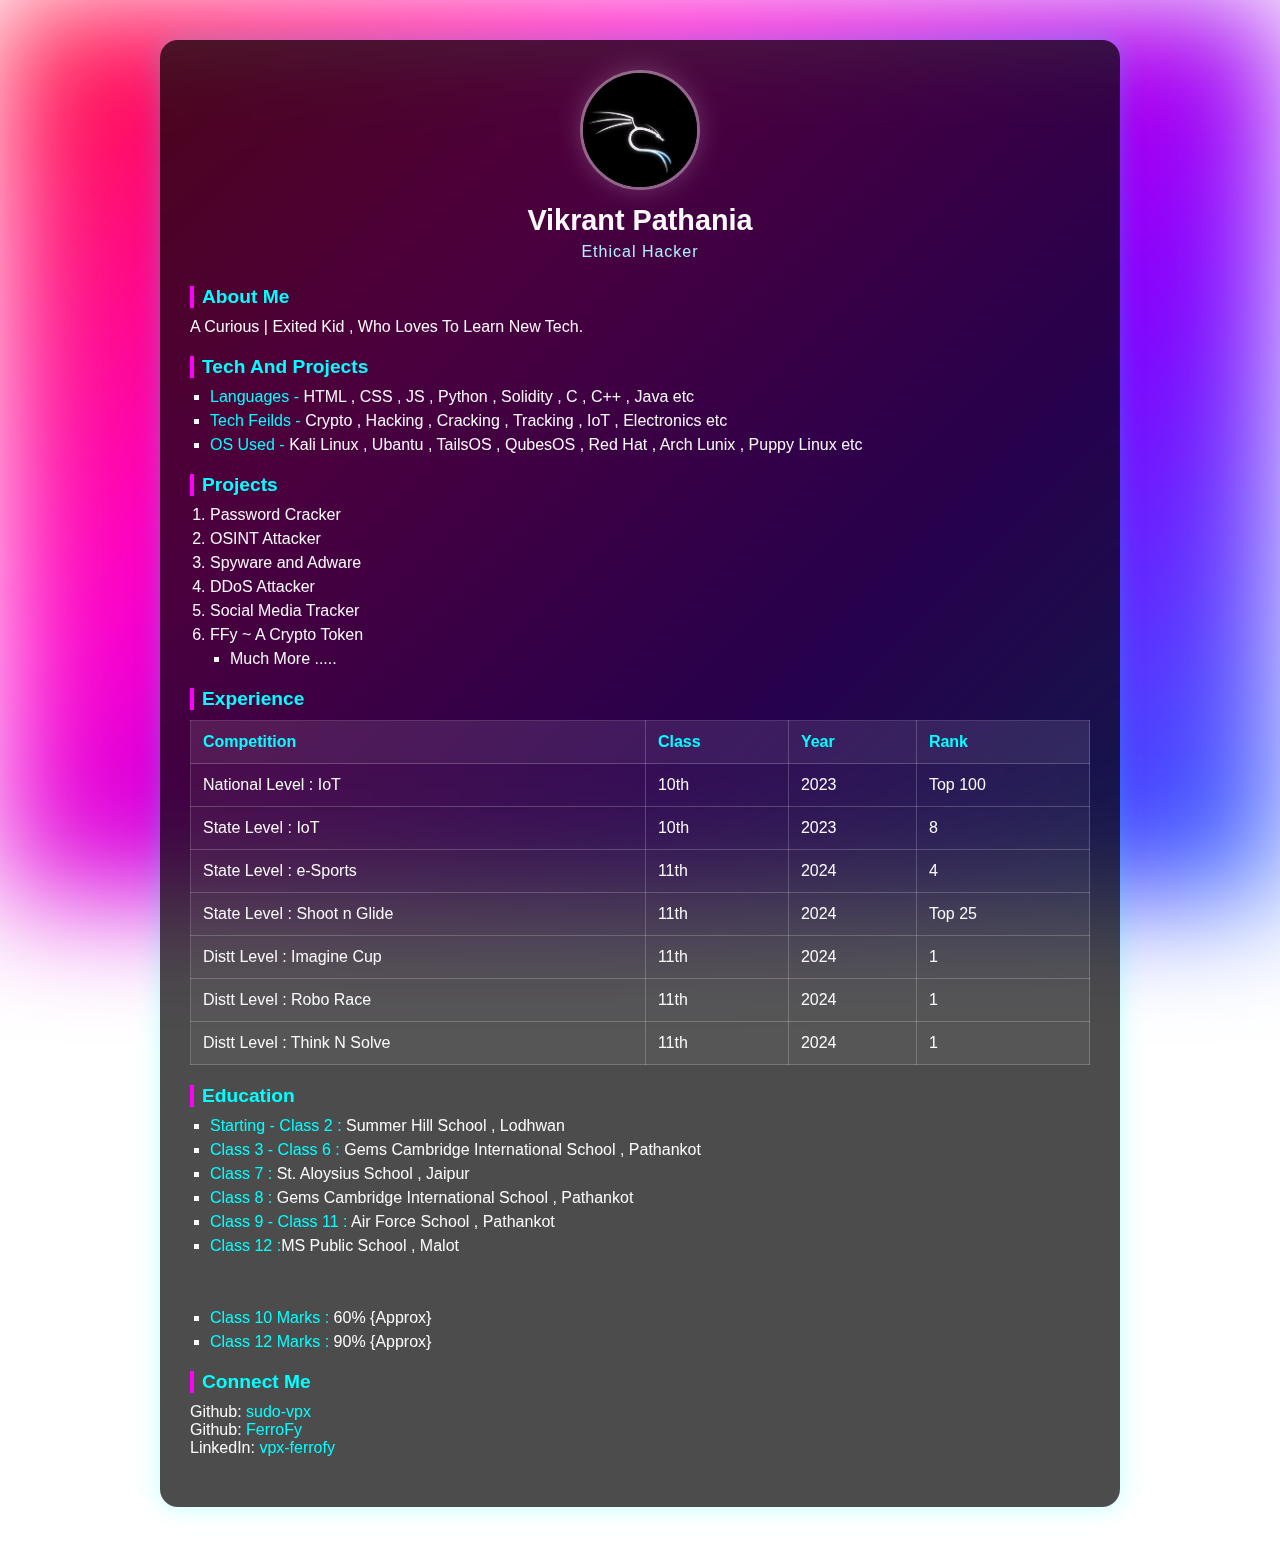
<file: CVV/index.html>
<!DOCTYPE html>
<html lang="en">

<head>
    <meta charset="UTF-8" />
    <meta name="viewport" content="width=device-width, initial-scale=1.0" />
    <title>VPX | FerroFy</title>
    <link rel="stylesheet" href="CVV.css" />
    <link rel="shortcut icon" href="CVV.jpg" type="image/x-icon">
</head>

<body>
    <div class="cvv-area-outer"></div>
    <div class="container">
        <header>
            <img src="CVV.jpg" alt="Profile" class="profile-img" />
            <h1>Vikrant Pathania</h1>
            <p>Ethical Hacker</p>
        </header>

        <section>
            <h2>About Me</h2>
            <p>
                A Curious | Exited Kid , Who Loves To Learn New Tech.
            </p>
        </section>

        <section>
            <h2>Tech And Projects</h2>
            <ul>
                <li>
                    <Custom_Tag>Languages -</Custom_Tag> HTML , CSS , JS , Python , Solidity , C , C++ , Java etc
                </li>
                <li>
                    <Custom_Tag>Tech Feilds -</Custom_Tag> Crypto , Hacking , Cracking , Tracking , IoT , Electronics
                    etc
                </li>
                <li>
                    <Custom_Tag>OS Used -</Custom_Tag> Kali Linux , Ubantu , TailsOS , QubesOS , Red Hat , Arch Lunix ,
                    Puppy Linux etc
                </li>
            </ul>
        </section>

        <section>
            <h2>Projects</h2>
            <ol>
                <li>Password Cracker</li>
                <li>OSINT Attacker</li>
                <li>Spyware and Adware</li>
                <li>DDoS Attacker</li>
                <li>Social Media Tracker</li>
                <li>FFy ~ A Crypto Token</li>
                <ul>
                    <li>Much More .....</li>
                </ul>
            </ol>
        </section>

        <section>
            <h2>Experience</h2>
            <table>
                <thead>
                    <tr>
                        <th>Competition</th>
                        <th>Class</th>
                        <th>Year</th>
                        <th>Rank</th>
                    </tr>
                </thead>
                <tbody>
                    <tr>
                        <td>National Level : IoT</td>
                        <td>10th</td>
                        <td>2023</td>
                        <td>Top 100</td>
                    </tr>
                    <tr>
                        <td>State Level : IoT</td>
                        <td>10th</td>
                        <td>2023</td>
                        <td>8</td>
                    </tr>
                    <tr>
                        <td>State Level : e-Sports</td>
                        <td>11th</td>
                        <td>2024</td>
                        <td>4</td>
                    </tr>
                    <tr>
                        <td>State Level : Shoot n Glide</td>
                        <td>11th</td>
                        <td>2024</td>
                        <td>Top 25</td>
                    </tr>
                    <tr>
                        <td>Distt Level : Imagine Cup</td>
                        <td>11th</td>
                        <td>2024</td>
                        <td>1</td>
                    </tr>
                    <tr>
                        <td>Distt Level : Robo Race</td>
                        <td>11th</td>
                        <td>2024</td>
                        <td>1</td>
                    </tr>
                    <tr>
                        <td>Distt Level : Think N Solve</td>
                        <td>11th</td>
                        <td>2024</td>
                        <td>1</td>
                    </tr>
                </tbody>
            </table>
        </section>

        <section>
            <h2>Education</h2>
            <ul>
                <li>
                    <Custom_Tag>Starting - Class 2 : </Custom_Tag> Summer Hill School , Lodhwan
                </li>
                <li>
                    <Custom_Tag>Class 3 - Class 6 :</Custom_Tag> Gems Cambridge International School , Pathankot
                </li>
                <li>
                    <Custom_Tag>Class 7 :</Custom_Tag> St. Aloysius School , Jaipur
                </li>
                <li>
                    <Custom_Tag>Class 8 :</Custom_Tag> Gems Cambridge International School , Pathankot
                </li>
                <li>
                    <Custom_Tag>Class 9 - Class 11 :</Custom_Tag> Air Force School , Pathankot
                </li>
                <li>
                    <Custom_Tag>Class 12 :</Custom_Tag>MS Public School , Malot
                </li>

                <li type="None">&nbsp;</li>
                <li type="None">&nbsp;</li>

                <li>
                    <Custom_Tag>Class 10 Marks :</Custom_Tag> 60% {Approx}
                </li>
                <li>
                    <Custom_Tag>Class 12 Marks :</Custom_Tag> 90% {Approx}
                </li>

            </ul>
        </section>

        <section></section>

        <section>
            <h2>Connect Me</h2>
            <p>
                Github: <a href="https://github.com/sudo-vpx" target="_blank">sudo-vpx</a><br>
                Github: <a href="https://github.com/FerroFy" target="_blank">FerroFy</a><br>
                LinkedIn: <a href="https://www.linkedin.com/in/vpx-ferrofy/" target="_blank">vpx-ferrofy</a><br>
            </p>
        </section>
    </div>
</body>

</html>
</file>
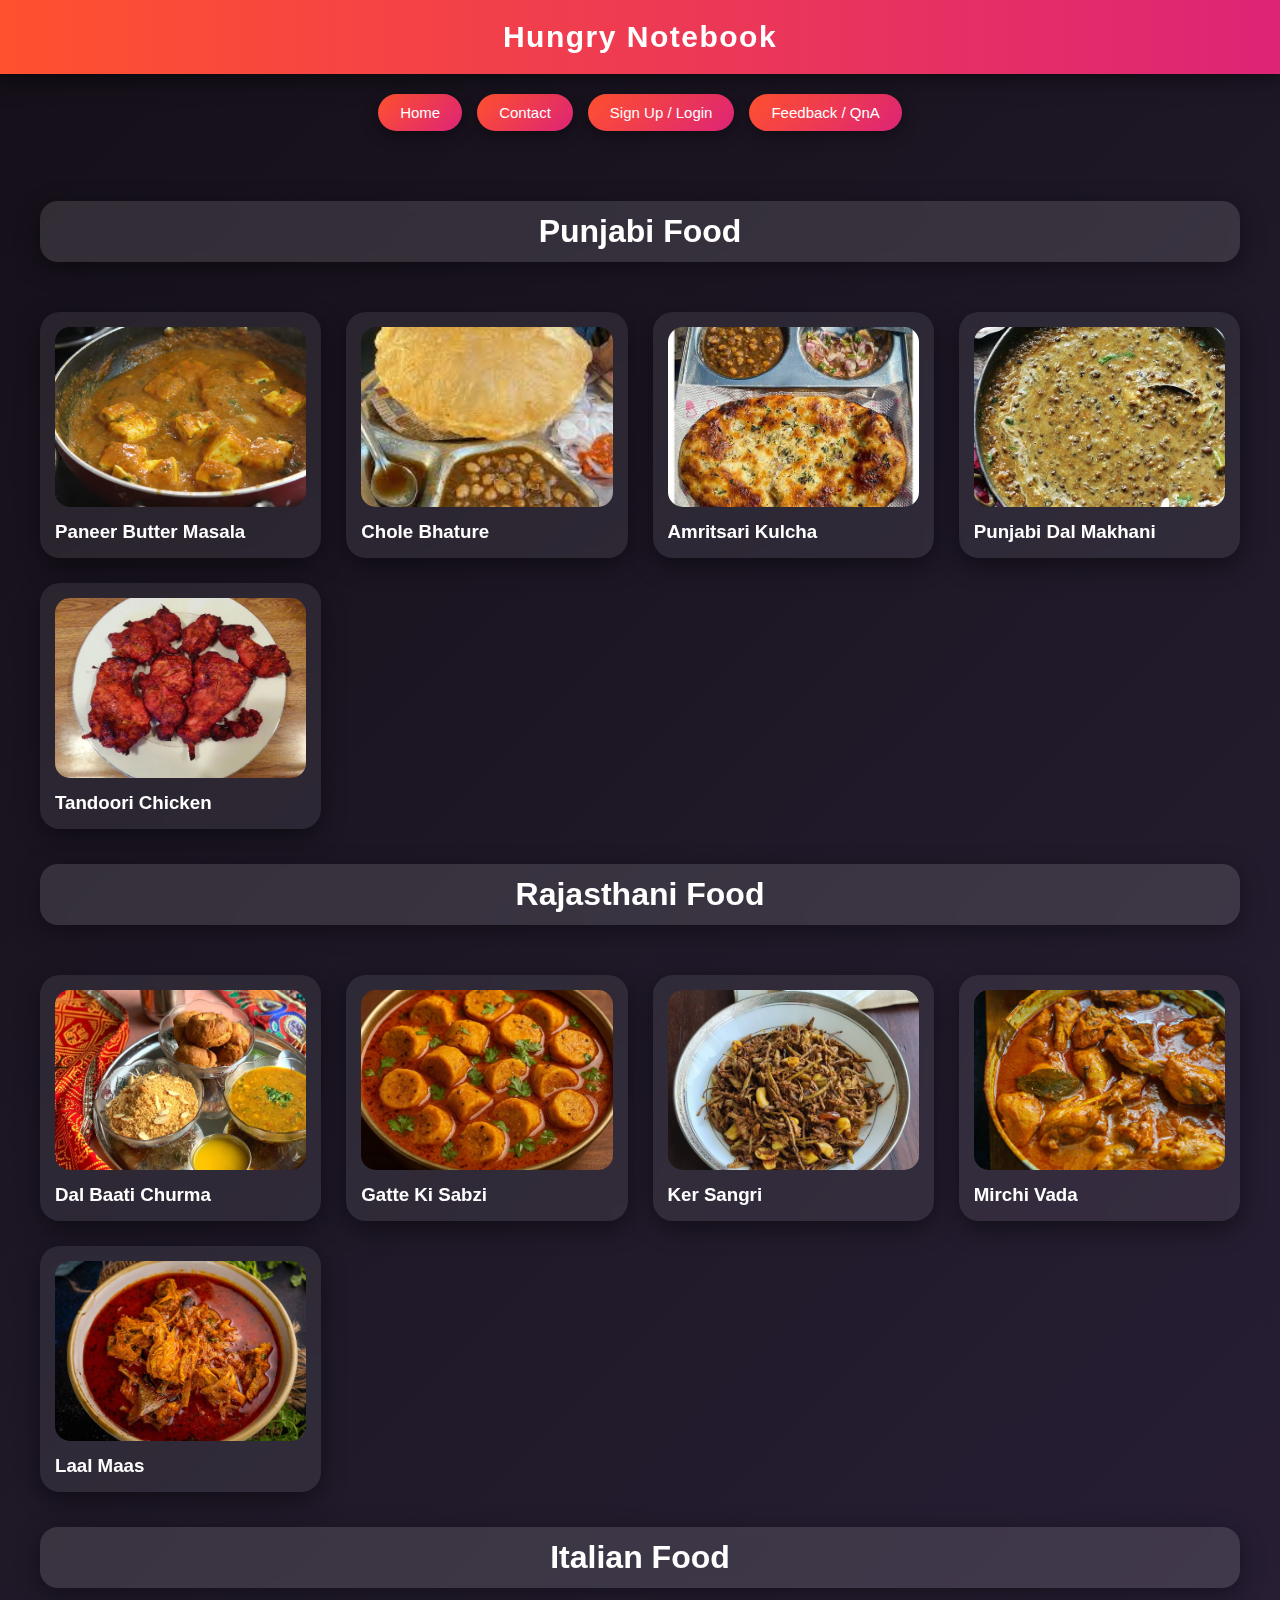
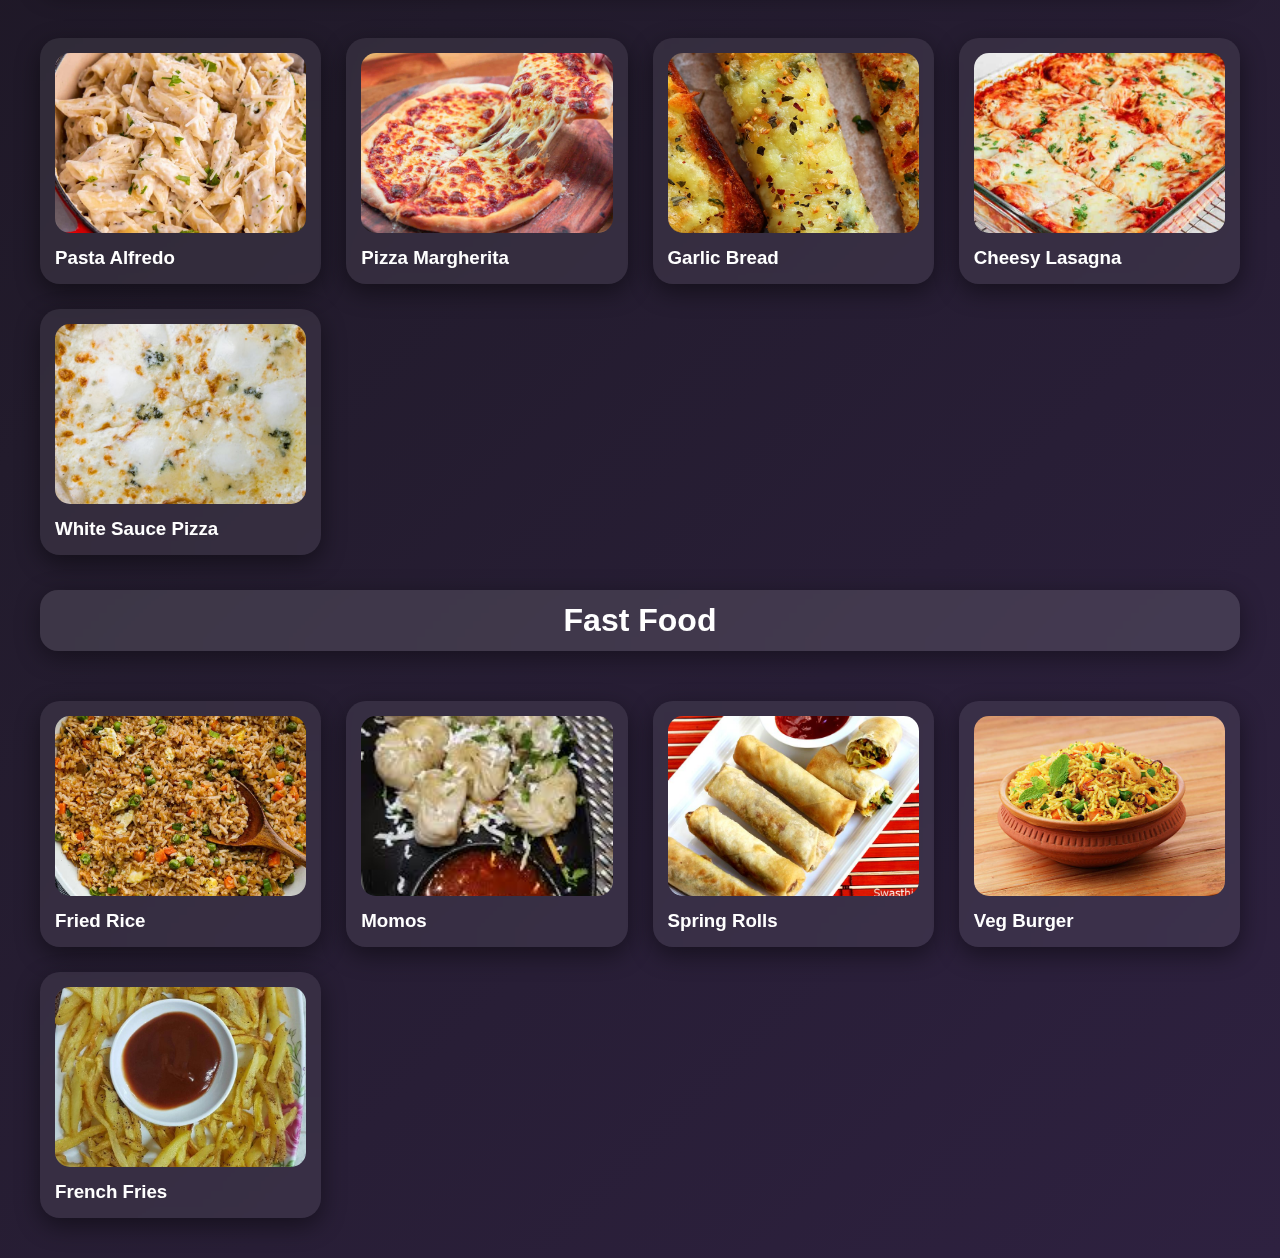
<file: Recipe_Book/index.html>
<!DOCTYPE html>
<html lang="en">

<head>
  <meta charset="UTF-8">
  <meta name="viewport" content="width=device-width, initial-scale=1.0">
  <title>Hungry Notebook</title>

  <style>
    * {
      margin: 0;
      padding: 0;
      box-sizing: border-box;
      font-family: Arial, Helvetica, sans-serif;
    }

    body {
      background: linear-gradient(135deg, #140f18, #221b2c, #2e2140);
      color: #fff;
      min-height: 100vh;
    }

    header {
      background: linear-gradient(90deg, #ff512f, #dd2476);
      padding: 20px 30px;
      text-align: center;
      font-size: 30px;
      font-weight: bold;
      letter-spacing: 1.5px;
      box-shadow: 0 5px 18px rgba(0, 0, 0, 0.5);
      position: sticky;
      top: 0;
      z-index: 20;
    }

    nav {
      display: flex;
      justify-content: center;
      gap: 15px;
      padding: 20px;
    }

    nav button {
      padding: 10px 22px;
      font-size: 15px;
      border: none;
      border-radius: 30px;
      cursor: pointer;
      color: white;
      background: linear-gradient(135deg, #ff512f, #dd2476);
      box-shadow: 0 5px 15px rgba(0, 0, 0, 0.4);
      transition: transform .28s ease, opacity .3s ease, box-shadow .3s ease;
    }

    nav button:hover {
      transform: translateY(-4px) scale(1.1);
      opacity: .92;
      box-shadow: 0 7px 25px rgba(0, 0, 0, 0.55);
    }

    nav button:active {
      transform: scale(.95);
    }

    .category-box {
      margin: 30px 20px 10px 20px;
      padding: 14px 24px;
      border-radius: 30px;
      font-size: 22px;
      width: fit-content;
      background: rgba(255, 255, 255, 0.12);
      backdrop-filter: blur(4px);
      box-shadow: 0 5px 15px rgba(0, 0, 0, 0.35);
    }

    main {
      padding: 40px;
      display: grid;
      grid-template-columns: repeat(auto-fit, minmax(260px, 1fr));
      gap: 25px;
      animation: fadeIn .8s ease;
    }

    @keyframes fadeIn {
      0% {
        opacity: 0;
      }

      100% {
        opacity: 1;
      }
    }

    .card {
      background: rgba(255, 255, 255, 0.08);
      padding: 15px;
      border-radius: 20px;
      cursor: pointer;
      box-shadow: 0 8px 25px rgba(0, 0, 0, 0.45);
      backdrop-filter: blur(4px);
      transition: transform .3s ease, box-shadow .3s ease;
    }

    .card:hover {
      transform: translateY(-6px) scale(1.05);
      box-shadow: 0 12px 35px rgba(0, 0, 0, 0.6);
    }

    .card img {
      width: 100%;
      height: 180px;
      object-fit: cover;
      border-radius: 15px;
      margin-bottom: 10px;
    }

    .modal-bg {
      position: fixed;
      inset: 0;
      background: rgba(0, 0, 0, .72);
      display: none;
      justify-content: center;
      align-items: center;
      padding: 20px;
      backdrop-filter: blur(6px);
      animation: fadeIn .5s ease;
      z-index: 100;
    }

    .modal {
      background: rgba(255, 255, 255, 0.09);
      width: 95%;
      max-width: 720px;
      padding: 30px;
      border-radius: 25px;
      box-shadow: 0 10px 35px rgba(0, 0, 0, 0.5);
      backdrop-filter: blur(8px);
      display: flex;
      flex-direction: column;
      gap: 20px;
      animation: fadeIn .7s ease;
    }

    .modal img {
      width: 100%;
      height: 260px;
      object-fit: cover;
      border-radius: 16px;
    }

    .modal h2 {
      font-size: 26px;
      letter-spacing: 1px;
    }

    .modal ul {
      max-height: 45vh;
      overflow-y: auto;
      padding-left: 24px;
    }

    .modal li {
      margin-bottom: 10px;
      opacity: .9;
      font-size: 17px;
    }

    .close {
      padding: 14px;
      background: linear-gradient(135deg, #ff512f, #dd2476);
      border: none;
      border-radius: 30px;
      font-size: 18px;
      font-weight: 600;
      cursor: pointer;
      color: #fff;
      box-shadow: 0 6px 20px rgba(0, 0, 0, 0.5);
      transition: .3s ease;
    }

    .close:hover {
      transform: translateY(-3px) scale(1.07);
    }

    .modal ul {
      max-height: 45vh;
      overflow-y: scroll;
      padding-left: 24px;
      scrollbar-width: none;
    }

    .modal ul::-webkit-scrollbar {
      display: none;
    }
  </style>
</head>

<body>

  <header>Hungry Notebook</header>

  <nav>
    <button onclick="location.href='index.html'">Home</button>
    <button onclick="location.href='Contact_Us/index.html'">Contact</button>
    <button onclick="location.href='Sign_Up/index.html'">Sign Up / Login</button>
    <button onclick="location.href='Feedback_And_QnA/index.html'">Feedback / QnA</button>
  </nav>

  <div id="categories"></div>
  <main id="recipes"></main>

  <div class="modal-bg" id="popup">
    <div class="modal">
      <img id="pimg">
      <h2 id="ptitle"></h2>
      <ul id="plist"></ul>
      <button class="close" onclick="closePop()">Close</button>
    </div>
  </div>

  <script>

    const data = [

      /* ---------------------- Punjabi Food ---------------------- */

      {
        c: "Punjabi Food",
        t: "Paneer Butter Masala",
        i: "Images/Paneer_Butter_Masala.jpg",
        p: [
          "Melt butter in a heavy pan and add finely chopped onions. Cook on low flame to develop sweetness and depth.",
          "Add ginger-garlic paste and sauté until raw smell completely disappears.",
          "Add tomato puree and cook till oil separates — this step gives true restaurant-style richness.",
          "Mix in cashew paste slowly, ensuring it blends evenly to create creamy texture.",
          "Add spices: red chili powder, coriander powder, turmeric, garam masala and salt as needed.",
          "Cook the gravy on low flame for 10 minutes to allow the flavors to blend.",
          "Add paneer cubes gently and mix without breaking them.",
          "Pour fresh cream and simmer for 3–4 minutes to reach perfect creamy thickness.",
          "Add crushed kasuri methi and butter on top before serving."
        ]
      },

      {
        c: "Punjabi Food",
        t: "Chole Bhature",
        i: "Images/CB.jpg",
        p: [
          "Soak chole overnight; they must double in size for best texture.",
          "Boil chole with salt, bay leaf, black cardamom, and a tea bag to get authentic dark color.",
          "Prepare onion-tomato masala by cooking until oil completely separates.",
          "Add roasted chole masala, amchur, red chili, turmeric and mix well.",
          "Add boiled chole along with some stock water. Simmer 20–25 minutes.",
          "Knead dough for bhature using maida, curd, baking soda, sugar, salt and oil.",
          "Let dough rest 2 hours. Roll evenly and deep fry until puffed and crispy."
        ]
      },

      {
        c: "Punjabi Food",
        t: "Amritsari Kulcha",
        i: "Images/AK.jpg",
        p: [
          "Prepare dough with flour, curd, baking powder, salt and a little sugar.",
          "Make stuffing using potatoes, coriander, green chili, ajwain and spices.",
          "Roll dough, fill stuffing evenly and seal properly.",
          "Sprinkle sesame seeds and coriander on top and press lightly.",
          "Cook in tandoor or tawa until crispy golden spots appear."
        ]
      },

      {
        c: "Punjabi Food",
        t: "Punjabi Dal Makhani",
        i: "Images/DM.jpg",
        p: [
          "Soak black urad dal and rajma overnight.",
          "Pressure cook them until soft and creamy.",
          "Prepare tadka using butter, ginger-garlic, onions and tomatoes.",
          "Add dal, cream, butter and simmer for 45 minutes on low flame.",
          "Add kasuri methi and serve with naan."
        ]
      },

      {
        c: "Punjabi Food",
        t: "Tandoori Chicken",
        i: "Images/Tandoori_Chicken.jpg",
        p: [
          "Make deep cuts on chicken for proper marination.",
          "Prepare marinade using curd, lemon, garlic, ginger, red chili, and tandoori masala.",
          "Marinate chicken at least 6 hours.",
          "Cook in tandoor or oven until smoky and slightly charred.",
          "Brush with butter and serve with onions."
        ]
      },

      /* ---------------------- Rajasthani Food ---------------------- */

      {
        c: "Rajasthani Food",
        t: "Dal Baati Churma",
        i: "Images/Churma.jpg",
        p: [
          "Cook a mix of toor, moong and chana dal until soft and mushy.",
          "Prepare tadka using ghee, garlic, cumin, dry red chilies and hing.",
          "Pour tadka into dal and simmer 10 minutes.",
          "Knead stiff dough for baati with wheat flour, salt, ghee.",
          "Bake baati in tandoor or oven until crisp.",
          "Break hot baati and pour melted ghee over it.",
          "Make churma by crushing baati and mixing with sugar."
        ]
      },

      {
        c: "Rajasthani Food",
        t: "Gatte Ki Sabzi",
        i: "Images/Gatte.jpg",
        p: [
          "Prepare dough using besan, yogurt, oil and spices.",
          "Roll into cylindrical shapes and boil until they float.",
          "Cut boiled gatte into pieces.",
          "Prepare gravy using yogurt, besan, spices and ghee.",
          "Add gatte and simmer 20 minutes."
        ]
      },

      {
        c: "Rajasthani Food",
        t: "Ker Sangri",
        i: "Images/Sangri.jpg",
        p: [
          "Soak ker and sangri overnight to remove bitterness.",
          "Boil until soft.",
          "Cook in oil with spices like hing, chili and coriander.",
          "Simmer to deepen flavor.",
          "Add lemon juice before serving."
        ]
      },

      {
        c: "Rajasthani Food",
        t: "Mirchi Vada",
        i: "Images/C.jpg",
        p: [
          "Boil potatoes and prepare spicy stuffing.",
          "Fill inside large green chilies.",
          "Dip in besan batter and deep fry.",
          "Serve with chutney."
        ]
      },

      {
        c: "Rajasthani Food",
        t: "Laal Maas",
        i: "Images/LM.jpg",
        p: [
          "Marinate mutton with curd, chili and spices.",
          "Cook onions until brown, add marinated meat.",
          "Add whole spices and cook until soft.",
          "Simmer until gravy thickens and becomes smoky."
        ]
      },

      /* ---------------------- Italian Food ---------------------- */

      {
        c: "Italian Food",
        t: "Pasta Alfredo",
        i: "Images/Pasta.jpg",
        p: [
          "Boil pasta until firm.",
          "Heat butter and sauté garlic.",
          "Add cream and parmesan, cook until thick.",
          "Mix pasta and coat evenly.",
          "Add pepper and oregano."
        ]
      },

      {
        c: "Italian Food",
        t: "Pizza Margherita",
        i: "Images/M_P.jpg",
        p: [
          "Prepare yeast dough and let rise for 2 hours.",
          "Roll dough, spread sauce evenly.",
          "Add mozzarella slices and fresh basil.",
          "Bake at high temperature until crisp.",
          "Finish with olive oil drizzle."
        ]
      },

      {
        c: "Italian Food",
        t: "Garlic Bread",
        i: "Images/Bread.jpg",
        p: [
          "Mix butter, garlic and herbs.",
          "Spread on bread slices.",
          "Bake until golden and crispy.",
          "Add cheese for extra richness."
        ]
      },

      {
        c: "Italian Food",
        t: "Cheesy Lasagna",
        i: "Images/Lasagna.jpg",
        p: [
          "Boil lasagna sheets.",
          "Prepare red sauce with tomato, garlic and herbs.",
          "Make white sauce with butter, flour and milk.",
          "Layer pasta, red sauce, white sauce and cheese.",
          "Bake until bubbly."
        ]
      },

      {
        c: "Italian Food",
        t: "White Sauce Pizza",
        i: "Images/Pizza.jpg",
        p: [
          "Prepare white sauce using butter, flour and milk.",
          "Spread on pizza base.",
          "Add vegetables and cheese.",
          "Bake until golden."
        ]
      },

      /* ---------------------- Fast Food ---------------------- */

      {
        c: "Fast Food",
        t: "Fried Rice",
        i: "Images/Rice.jpg",
        p: [
          "Use completely cooled rice.",
          "Fry garlic on high heat.",
          "Add vegetables and toss.",
          "Add sauces and mix rice evenly.",
          "Finish with spring onions."
        ]
      },

      {
        c: "Fast Food",
        t: "Momos",
        i: "Images/Momo.jpg",
        p: [
          "Make soft dough.",
          "Mix vegetable stuffing.",
          "Fill and shape momos.",
          "Steam for 10–12 minutes.",
          "Serve with spicy chutney."
        ]
      },

      {
        c: "Fast Food",
        t: "Spring Rolls",
        i: "Images/Roll.jpg",
        p: [
          "1. Prepare the filling: heat oil in a pan, add chopped vegetables (cabbage, carrot, capsicum) and sauté for 2–3 minutes.",
          "2. Add soy sauce, vinegar, salt, pepper, and cook until veggies are slightly tender.",
          "3. Let the filling cool completely.",
          "4. Place a spring roll sheet on a flat surface and add 1–2 tbsp of filling.",
          "5. Roll tightly while folding the sides inward.",
          "6. Seal the edge with a paste of flour + water.",
          "7. Heat oil in a pan on medium flame.",
          "8. Deep fry the rolls until golden and crispy.",
          "9. Remove and drain excess oil on tissue paper.",
          "10. Serve hot with chili sauce or ketchup.",

        ]
      },

      {
        c: "Fast Food",
        t: "Veg Burger",
        i: "Images/B.jpg",
        p: [
          "Prepare patty using potatoes, peas and spices.",
          "Shallow fry until crisp.",
          "Assemble burger with mayonnaise and veggies."
        ]
      },

      {
        c: "Fast Food",
        t: "French Fries",
        i: "Images/FF.jpg",
        p: [
          "Cut potatoes and soak 20 minutes.",
          "Parboil and freeze 30 minutes.",
          "Deep fry twice for perfect crispiness."
        ]
      }

    ];

    const grouped = {};
    data.forEach(item => {
      if (!grouped[item.c]) grouped[item.c] = [];
      grouped[item.c].push(item);
    });

    const container = document.getElementById("recipes");

    Object.keys(grouped).forEach(cat => {
      container.innerHTML += `
    <h2 style="
      margin: 10px 0 25px;
      font-size: 32px;
      background: rgba(255,255,255,0.12);
      padding: 12px 20px;
      border-radius: 18px;
      text-align: center;
      backdrop-filter: blur(4px);
      box-shadow: 0 6px 25px rgba(0,0,0,0.4);
      grid-column: 1/-1;
    ">${cat}</h2>
  `;

      grouped[cat].forEach((item) => {
        const x = data.indexOf(item);
        container.innerHTML += `
      <div class="card" onclick="openPop(${x})">
        <img src="${item.i}">
        <h3>${item.t}</h3>
      </div>
    `;
      });
    });

    function openPop(x) {
      pimg.src = data[x].i;
      ptitle.innerText = data[x].t;
      plist.innerHTML = data[x].p.map(i => `<li>${i}</li>`).join("");
      popup.style.display = "flex";
    }

    function closePop() {
      popup.style.display = "none";
    }

    popup.addEventListener("click", function (e) {
      if (e.target === popup) {
        closePop();
      }
    });


  </script>




</body>

</html>
</file>
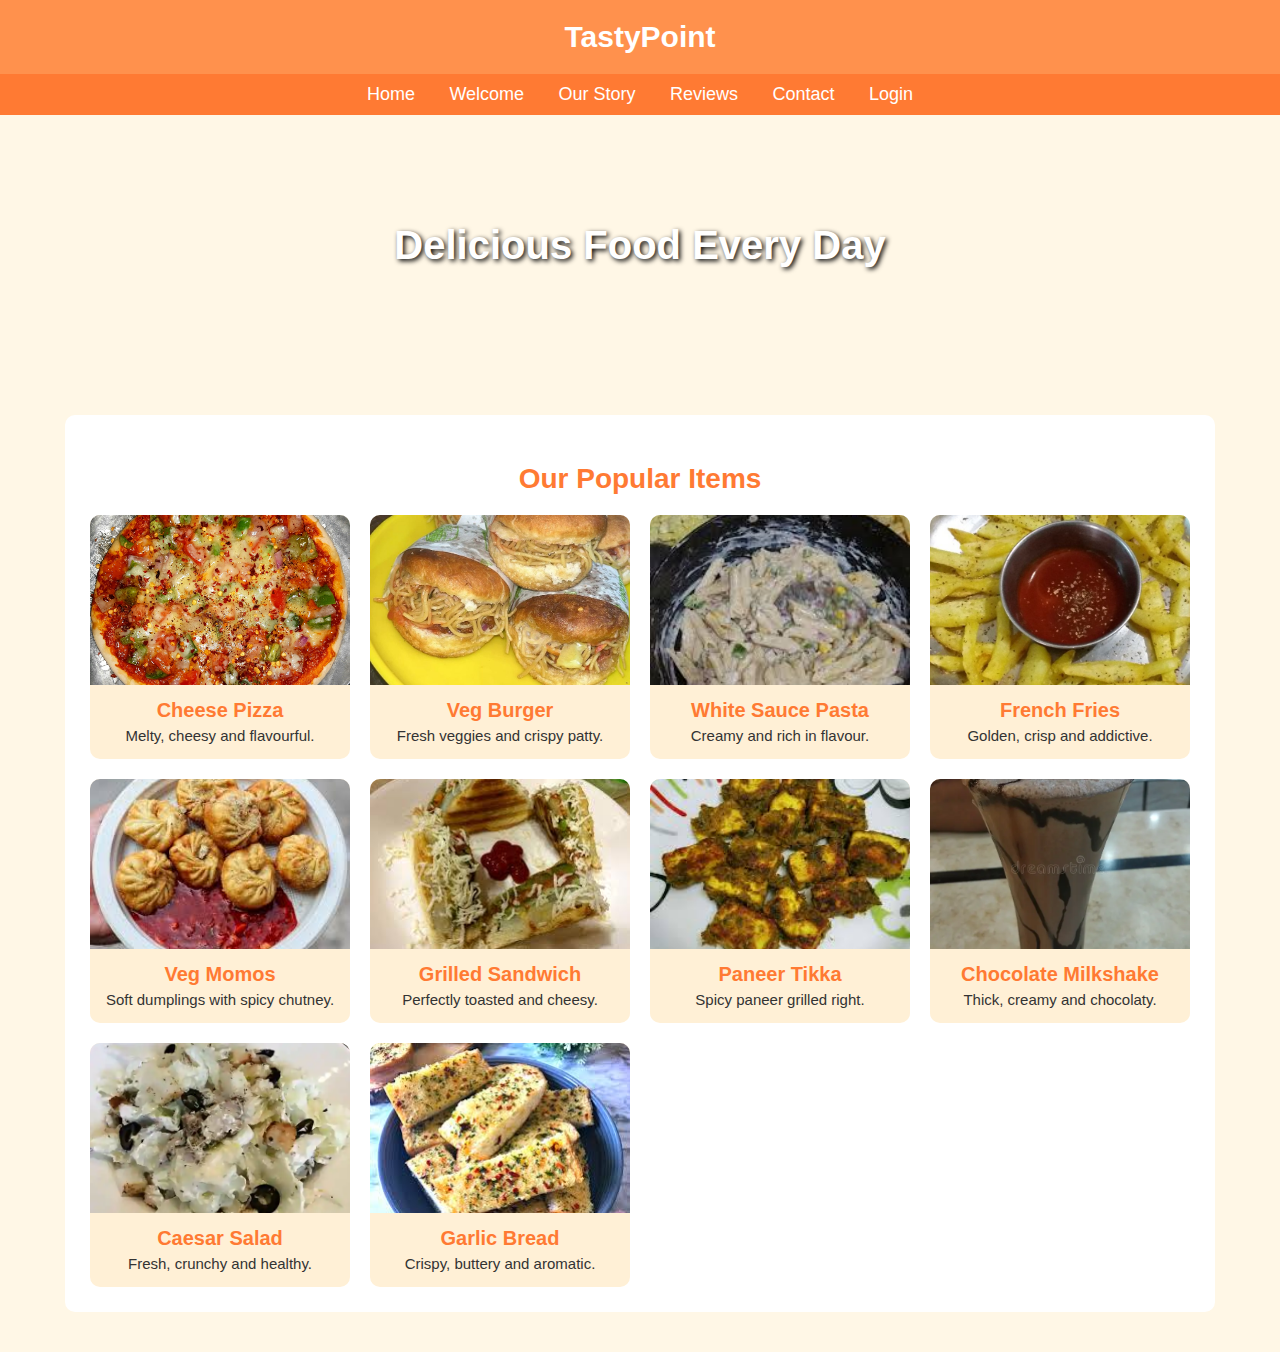
<file: Restro/index.html>
<!DOCTYPE html>
<html lang="en">
<head>
  <meta charset="UTF-8">
  <meta name="viewport" content="width=device-width, initial-scale=1.0">
  <title>TastyPoint - Home</title>

  <style>
    body {
      margin: 0;
      font-family: Arial, sans-serif;
      background: #fff7e6;
    }

    header {
      background: #ff914d;
      padding: 20px;
      text-align: center;
      color: white;
      font-size: 30px;
      font-weight: bold;
    }

    nav {
      background: #ff7a33;
      padding: 10px;
      text-align: center;
    }

    nav a {
      color: white;
      text-decoration: none;
      margin: 0 15px;
      font-size: 18px;
    }

    .hero {
      background: url('https://i.imgur.com/puz9w6w.jpeg') center/cover no-repeat;
      height: 260px;
      display: flex;
      justify-content: center;
      align-items: center;
      color: white;
      font-size: 40px;
      font-weight: bold;
      text-shadow: 2px 2px 5px black;
    }

    .container {
      max-width: 1100px;
      margin: 40px auto;
      background: white;
      padding: 25px;
      border-radius: 10px;
    }

    h2 {
      text-align: center;
      color: #ff7a33;
      margin-bottom: 20px;
      font-size: 28px;
    }

    .grid {
      display: grid;
      grid-template-columns: repeat(auto-fill, minmax(260px, 1fr));
      gap: 20px;
    }

    .item {
      background: #fff0d6;
      border-radius: 10px;
      overflow: hidden;
      text-align: center;
      padding-bottom: 15px;
    }

    .item img {
      width: 100%;
      height: 170px;
      object-fit: cover;
    }

    .item h3 {
      margin: 10px 0 5px;
      font-size: 20px;
      color: #ff7a33;
    }

    .item p {
      margin: 0;
      font-size: 15px;
      color: #333;
    }

    footer {
      background: #ff7a33;
      text-align: center;
      padding: 15px;
      color: white;
      margin-top: 40px;
    }
  </style>
</head>

<body>

<header>TastyPoint</header>

<nav>
  <a href="index.html">Home</a>
  <a href="Welcome/index.html">Welcome</a>
  <a href="Story/index.html">Our Story</a>
  <a href="Review/index.html">Reviews</a>
  <a href="Contact_Us/index.html">Contact</a>
  <a href="Login/index.html">Login</a>
</nav>

<div class="hero">Delicious Food Every Day</div>

<div class="container">
  <h2>Our Popular Items</h2>

  <div class="grid">

    <div class="item">
      <img src="Images/Pizza.png">
      <h3>Cheese Pizza</h3>
      <p>Melty, cheesy and flavourful.</p>
    </div>

    <div class="item">
      <img src="Images/Burger.jpg">
      <h3>Veg Burger</h3>
      <p>Fresh veggies and crispy patty.</p>
    </div>

    <div class="item">
      <img src="Images/WSpasta.jpeg">
      <h3>White Sauce Pasta</h3>
      <p>Creamy and rich in flavour.</p>
    </div>

    <div class="item">
      <img src="Images/FrenchF.jpg">
      <h3>French Fries</h3>
      <p>Golden, crisp and addictive.</p>
    </div>

    <div class="item">
      <img src="Images/Momos.jpeg">
      <h3>Veg Momos</h3>
      <p>Soft dumplings with spicy chutney.</p>
    </div>

    <div class="item">
      <img src="Images/Sand.jpeg">
      <h3>Grilled Sandwich</h3>
      <p>Perfectly toasted and cheesy.</p>
    </div>

    <div class="item">
      <img src="Images/PaneerTika.jpeg">
      <h3>Paneer Tikka</h3>
      <p>Spicy paneer grilled right.</p>
    </div>

    <div class="item">
      <img src="Images/Shake.png">
      <h3>Chocolate Milkshake</h3>
      <p>Thick, creamy and chocolaty.</p>
    </div>

    <div class="item">
      <img src="Images/Salad.png">
      <h3>Caesar Salad</h3>
      <p>Fresh, crunchy and healthy.</p>
    </div>

    <div class="item">
      <img src="Images/Garlic.jpeg">
      <h3>Garlic Bread</h3>
      <p>Crispy, buttery and aromatic.</p>
    </div>

  </div>
</div>

</body>
</html>
</file>
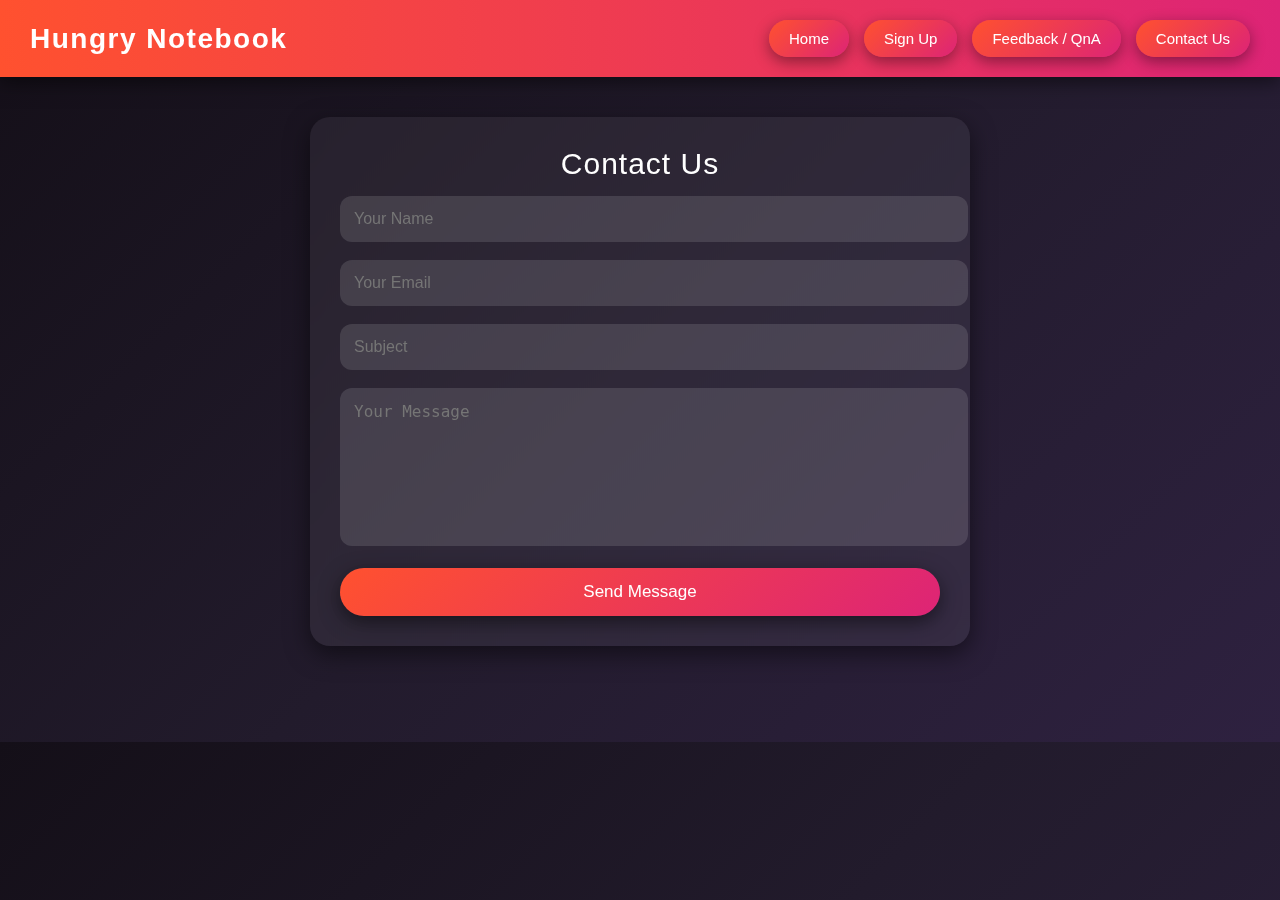
<file: Recipe_Book/Contact_Us/index.html>
<!DOCTYPE html>
<html lang="en">
<head>
  <meta charset="UTF-8">
  <meta-width content="width=device-width, initial-scale=1.0">
  <title>Hungry Notebook</title>

  <style>
    body {
      margin: 0;
      font-family: Arial, Helvetica, sans-serif;
      background: linear-gradient(135deg, #140f18, #221b2c, #2e2140);
      color: #fff;
    }

    header {
      background: linear-gradient(90deg, #ff512f, #dd2476);
      padding: 20px 30px;
      display: flex;
      justify-content: space-between;
      align-items: center;
      position: sticky;
      top: 0;
      z-index: 20;
      box-shadow: 0 5px 18px rgba(0,0,0,0.5);
    }

    h1 {
      margin: 0;
      font-size: 28px;
      letter-spacing: 1.5px;
      font-weight: bold;
      cursor: pointer;
      transition: transform .3s ease, text-shadow .3s ease;
    }

    h1:hover {
      transform: scale(1.07);
      text-shadow: 0 0 15px rgba(255,255,255,0.4);
    }

    nav {
      display: flex;
      gap: 15px;
    }

    nav button {
      padding: 10px 20px;
      font-size: 15px;
      border: none;
      border-radius: 30px;
      cursor: pointer;
      color: white;
      background: linear-gradient(135deg, #ff512f, #dd2476);
      box-shadow: 0 5px 15px rgba(0,0,0,0.4);
      transition: transform .28s ease, box-shadow .3s ease, opacity .3s ease;
    }

    nav button:hover {
      transform: translateY(-4px) scale(1.1);
      opacity: .92;
      box-shadow: 0 7px 25px rgba(0,0,0,0.55);
    }

    nav button:active {
      transform: scale(.95);
    }

    main {
      padding: 40px;
      min-height: 65vh;
      animation: fadeIn .8s ease;
    }

    @keyframes fadeIn { 
      0% {opacity: 0;} 
      100% {opacity: 1;} 
    }

    .contact-box {
      max-width: 600px;
      margin: auto;
      padding: 30px;
      background: rgba(255,255,255,0.06);
      border-radius: 20px;
      box-shadow: 0 8px 25px rgba(0,0,0,0.5);
      backdrop-filter: blur(6px);
      animation: fadeIn 1s ease;
    }

    .contact-title {
      font-size: 30px;
      text-align: center;
      margin-bottom: 15px;
      letter-spacing: 1px;
    }

    input, textarea {
      width: 100%;
      padding: 14px;
      font-size: 16px;
      border: none;
      border-radius: 12px;
      margin-bottom: 18px;
      background: rgba(255,255,255,0.12);
      color: #fff;
      outline: none;
      transition: .3s ease;
    }

    input:focus, textarea:focus {
      background: rgba(255,255,255,0.18);
      transform: scale(1.02);
    }

    textarea {
      resize: none;
      height: 130px;
    }

    .send-btn {
      width: 100%;
      padding: 14px;
      font-size: 17px;
      border: none;
      border-radius: 30px;
      cursor: pointer;
      background: linear-gradient(135deg, #ff512f, #dd2476);
      color: white;
      transition: .3s ease;
      box-shadow: 0 6px 20px rgba(0,0,0,0.5);
    }

    .send-btn:hover {
      transform: translateY(-3px) scale(1.07);
      opacity: .9;
      box-shadow: 0 8px 25px rgba(0,0,0,0.6);
    }

    .send-btn:active {
      transform: scale(.94);
    }

  </style>
</head>
<body>

<header>
  <h1 onclick="location.href='../index.html'">Hungry Notebook</h1>

  <nav>
    <button onclick="location.href='../index.html'">Home</button>
    <button onclick="location.href='../Sign_Up/index.html'">Sign Up</button>
    <button onclick="location.href='../Feedback_And_QnA/index.html'">Feedback / QnA</button>
    <button onclick="location.href='../Contact_Us/index.html'">Contact Us</button>
  </nav>
</header>

<main>

  <div class="contact-box">
    <div class="contact-title">Contact Us</div>

    <input type="text" placeholder="Your Name">
    <input type="email" placeholder="Your Email">
    <input type="text" placeholder="Subject">
    <textarea placeholder="Your Message"></textarea>

    <button class="send-btn">Send Message</button>
  </div>

</main>

</body>
</html>
</file>
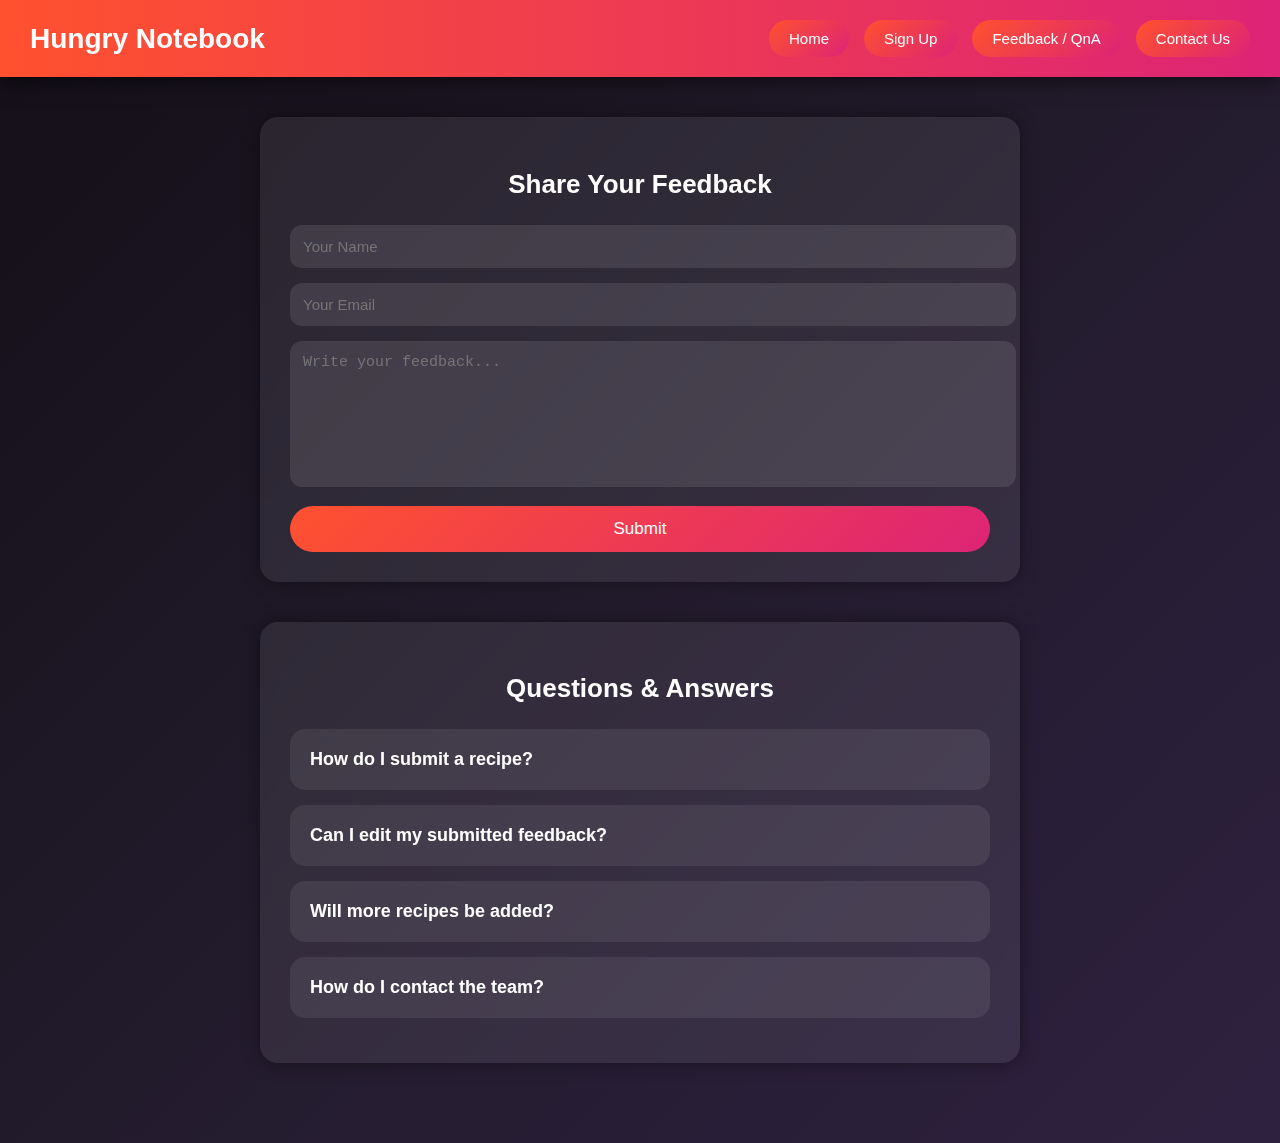
<file: Recipe_Book/Feedback_And_QnA/index.html>
<!DOCTYPE html>
<html lang="en">
<head>
  <meta charset="UTF-8">
  <meta name="viewport" content="width=device-width, initial-scale=1.0">
  <title>Hungry Notebook - Feedback / QnA</title>

  <style>
    body {
      margin: 0;
      font-family: Arial, Helvetica, sans-serif;
      background: linear-gradient(135deg, #140f18, #221b2c, #2e2140);
      color: #fff;
    }

    header {
      background: linear-gradient(90deg, #ff512f, #dd2476);
      padding: 20px 30px;
      display: flex;
      justify-content: space-between;
      align-items: center;
      position: sticky;
      top: 0;
      z-index: 20;
      box-shadow: 0 5px 18px rgba(0,0,0,0.5);
    }

    h1 {
      margin: 0;
      font-size: 28px;
      cursor: pointer;
      transition: .3s;
    }

    h1:hover {transform: scale(1.07);}

    nav {display: flex; gap: 15px;}

    nav button {
      padding: 10px 20px;
      font-size: 15px;
      border: none;
      border-radius: 30px;
      cursor: pointer;
      color: white;
      background: linear-gradient(135deg, #ff512f, #dd2476);
      transition: .3s;
    }

    nav button:hover {transform: scale(1.1);}

    main {
      padding: 40px;
      min-height: 65vh;
      animation: fade .8s ease;
    }

    @keyframes fade {0%{opacity:0}100%{opacity:1}}

    .box {
      background: rgba(255,255,255,0.08);
      backdrop-filter: blur(6px);
      padding: 30px;
      border-radius: 18px;
      max-width: 700px;
      margin: auto;
      margin-bottom: 40px;
      box-shadow: 0 0 18px rgba(0,0,0,0.4);
    }

    .box h2 {
      font-size: 26px;
      text-align:center;
      margin-bottom: 25px;
    }

    .in, .msg {
      width: 100%;
      padding: 13px;
      margin-bottom: 15px;
      background: rgba(255,255,255,0.1);
      border: none;
      border-radius: 12px;
      font-size: 15px;
      color: #fff;
      outline: none;
      transition: .3s;
    }

    .in:focus, .msg:focus {transform:scale(1.02);}

    .msg {height:120px; resize:none;}

    .btn {
      width: 100%;
      padding: 13px;
      background: linear-gradient(135deg,#ff512f,#dd2476);
      border: none;
      border-radius: 30px;
      color: #fff;
      font-size: 17px;
      cursor: pointer;
      transition:.3s;
    }

    .btn:hover {transform:scale(1.05);}

    .qa {
      background: rgba(255,255,255,0.08);
      padding:20px;
      border-radius:15px;
      margin-bottom:15px;
      cursor:pointer;
      transition:.3s;
    }

    .qa:hover {transform:scale(1.02);}

    .question {
      font-size:18px;
      font-weight:600;
    }

    .answer {
      margin-top:10px;
      font-size:15px;
      line-height:22px;
      display:none;
      opacity:.8;
      transition:.4s;
    }
  </style>
</head>
<body>

<header>
  <h1 onclick="location.href='../index.html'">Hungry Notebook</h1>

  <nav>
    <button onclick="location.href='../index.html'">Home</button>
    <button onclick="location.href='../Sign_Up/index.html'">Sign Up</button>
    <button onclick="location.href='../Feedback_And_QnA/index.html'">Feedback / QnA</button>
    <button onclick="location.href='../Contact_Us/index.html'">Contact Us</button>
  </nav>
</header>

<main>

  <div class="box">
    <h2>Share Your Feedback</h2>

    <input class="in" type="text" placeholder="Your Name">
    <input class="in" type="email" placeholder="Your Email">
    <textarea class="msg" placeholder="Write your feedback..."></textarea>

    <button class="btn">Submit</button>
  </div>

  <div class="box">
    <h2>Questions & Answers</h2>

    <div class="qa" onclick="toggle(this)">
      <div class="question">How do I submit a recipe?</div>
      <div class="answer">You can send your recipe using the feedback form. We will review and add it soon.</div>
    </div>

    <div class="qa" onclick="toggle(this)">
      <div class="question">Can I edit my submitted feedback?</div>
      <div class="answer">Currently there is no option to edit, but you can submit a new corrected feedback.</div>
    </div>

    <div class="qa" onclick="toggle(this)">
      <div class="question">Will more recipes be added?</div>
      <div class="answer">Yes, the list is updated regularly with new dishes and student-submitted items.</div>
    </div>

    <div class="qa" onclick="toggle(this)">
      <div class="question">How do I contact the team?</div>
      <div class="answer">Use the Contact Us page where you can directly send your message.</div>
    </div>

  </div>

</main>

<script>
function toggle(b){
  let ans = b.querySelector(".answer");
  ans.style.display = ans.style.display==="block" ? "none" : "block";
}
</script>

</body>
</html>
</file>
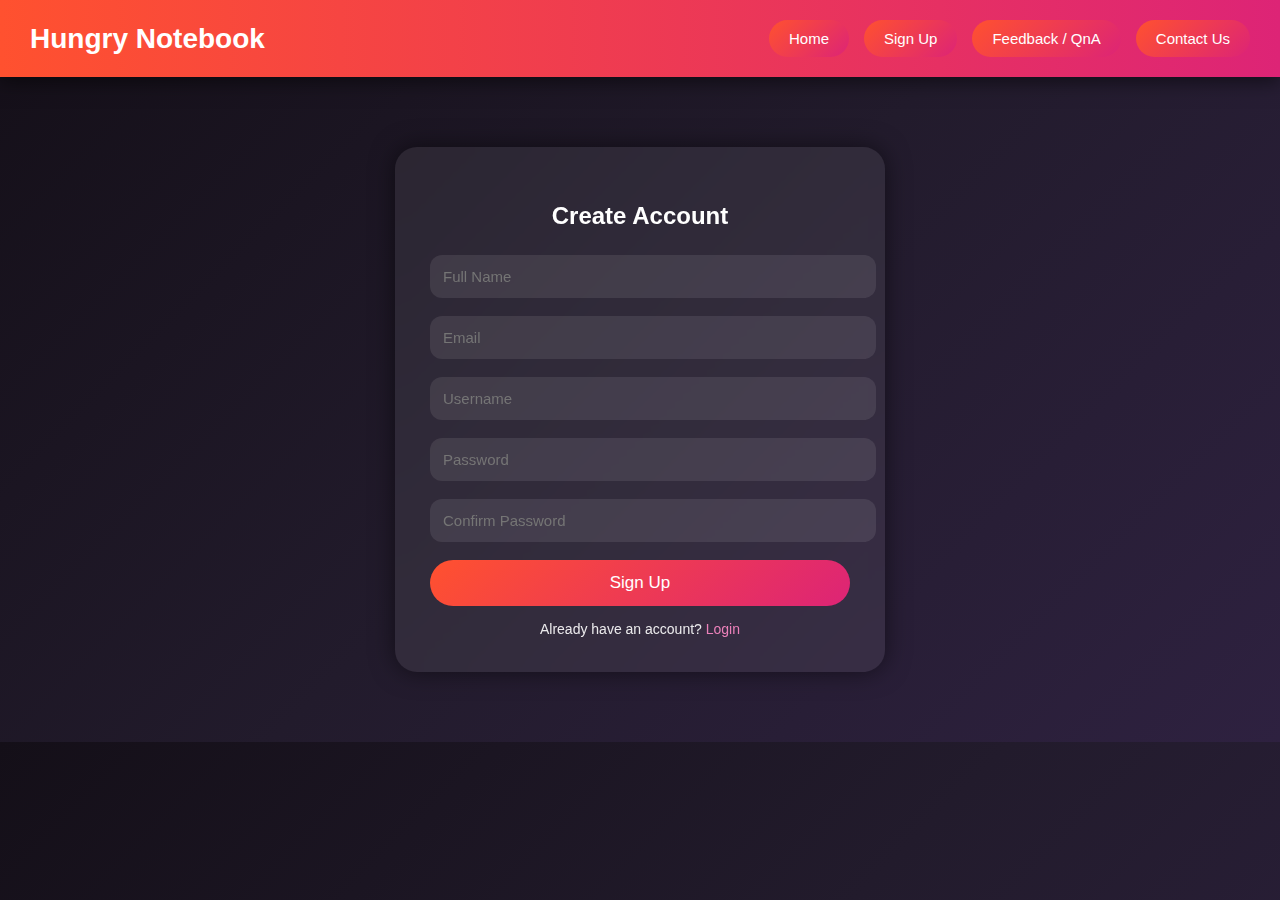
<file: Recipe_Book/Sign_Up/index.html>
<!DOCTYPE html>
<html lang="en">
<head>
  <meta charset="UTF-8">
  <meta name="viewport" content="width=device-width, initial-scale=1.0">
  <title>Hungry Notebook - Sign Up / Login</title>

  <style>
    body {
      margin: 0;
      font-family: Arial, Helvetica, sans-serif;
      background: linear-gradient(135deg, #140f18, #221b2c, #2e2140);
      color: #fff;
    }

    header {
      background: linear-gradient(90deg, #ff512f, #dd2476);
      padding: 20px 30px;
      display: flex;
      justify-content: space-between;
      align-items: center;
      position: sticky;
      top: 0;
      z-index: 20;
      box-shadow: 0 5px 18px rgba(0,0,0,0.5);
    }

    h1 {
      margin: 0;
      font-size: 28px;
      cursor: pointer;
      transition: .3s;
    }

    h1:hover {transform: scale(1.07);}

    nav {display: flex; gap: 15px;}

    nav button {
      padding: 10px 20px;
      font-size: 15px;
      border: none;
      border-radius: 30px;
      cursor: pointer;
      color: white;
      background: linear-gradient(135deg, #ff512f, #dd2476);
      transition: .3s;
    }

    nav button:hover {transform: scale(1.1);}

    main {
      padding: 40px;
      min-height: 65vh;
      display: flex;
      justify-content: center;
      align-items: center;
      animation: fade .8s ease;
    }

    @keyframes fade {0%{opacity:0}100%{opacity:1}}

    .box {
      width: 90%;
      max-width: 420px;
      padding: 35px;
      background: rgba(255,255,255,0.07);
      backdrop-filter: blur(7px);
      border-radius: 22px;
      box-shadow: 0 0 25px rgba(0,0,0,.5);
      transition: .5s;
    }

    .box h2 {text-align:center;margin-bottom:25px;}

    .in {
      width: 100%;
      padding: 13px;
      margin-bottom: 18px;
      background: rgba(255,255,255,0.09);
      border: none;
      border-radius: 12px;
      color: #fff;
      font-size: 15px;
      outline: none;
      transition: .3s;
    }

    .in:focus {transform:scale(1.03);background:rgba(255,255,255,0.14);}

    .btn {
      width: 100%;
      padding: 13px;
      border: none;
      border-radius: 30px;
      background: linear-gradient(135deg,#ff512f,#dd2476);
      color: #fff;
      font-size: 17px;
      cursor: pointer;
      transition: .3s;
    }

    .btn:hover {transform:scale(1.05);}

    .switch {
      text-align:center;
      margin-top:15px;
      font-size:14px;
      opacity:.9;
    }

    .switch span {
      color:#ff8ac7;
      cursor:pointer;
    }

    .switch span:hover {text-decoration:underline;}
  </style>
</head>
<body>

<header>
  <h1 onclick="location.href='../index.html'">Hungry Notebook</h1>

  <nav>
    <button onclick="location.href='../index.html'">Home</button>
    <button onclick="location.href='../Sign_Up/index.html'">Sign Up</button>
    <button onclick="location.href='../Feedback_And_QnA/index.html'">Feedback / QnA</button>
    <button onclick="location.href='../Contact_Us/index.html'">Contact Us</button>
  </nav>
</header>

<main>

  <div class="box" id="signupBox">
    <h2>Create Account</h2>

    <input class="in" type="text" placeholder="Full Name">
    <input class="in" type="email" placeholder="Email">
    <input class="in" type="text" placeholder="Username">
    <input class="in" type="password" placeholder="Password">
    <input class="in" type="password" placeholder="Confirm Password">
    <button class="btn">Sign Up</button>

    <div class="switch">
      Already have an account? <span onclick="showLogin()">Login</span>
    </div>
  </div>

  <div class="box" id="loginBox" style="display:none;">
    <h2>Login</h2>

    <input class="in" type="text" placeholder="Username or Email">
    <input class="in" type="password" placeholder="Password">
    <button class="btn">Login</button>

    <div class="switch">
      New here? <span onclick="showSignUp()">Create Account</span>
    </div>
  </div>

</main>

<script>
function showLogin(){
  signupBox.style.display="none";
  loginBox.style.display="block";
}
function showSignUp(){
  loginBox.style.display="none";
  signupBox.style.display="block";
}
</script>

</body>
</html>
</file>
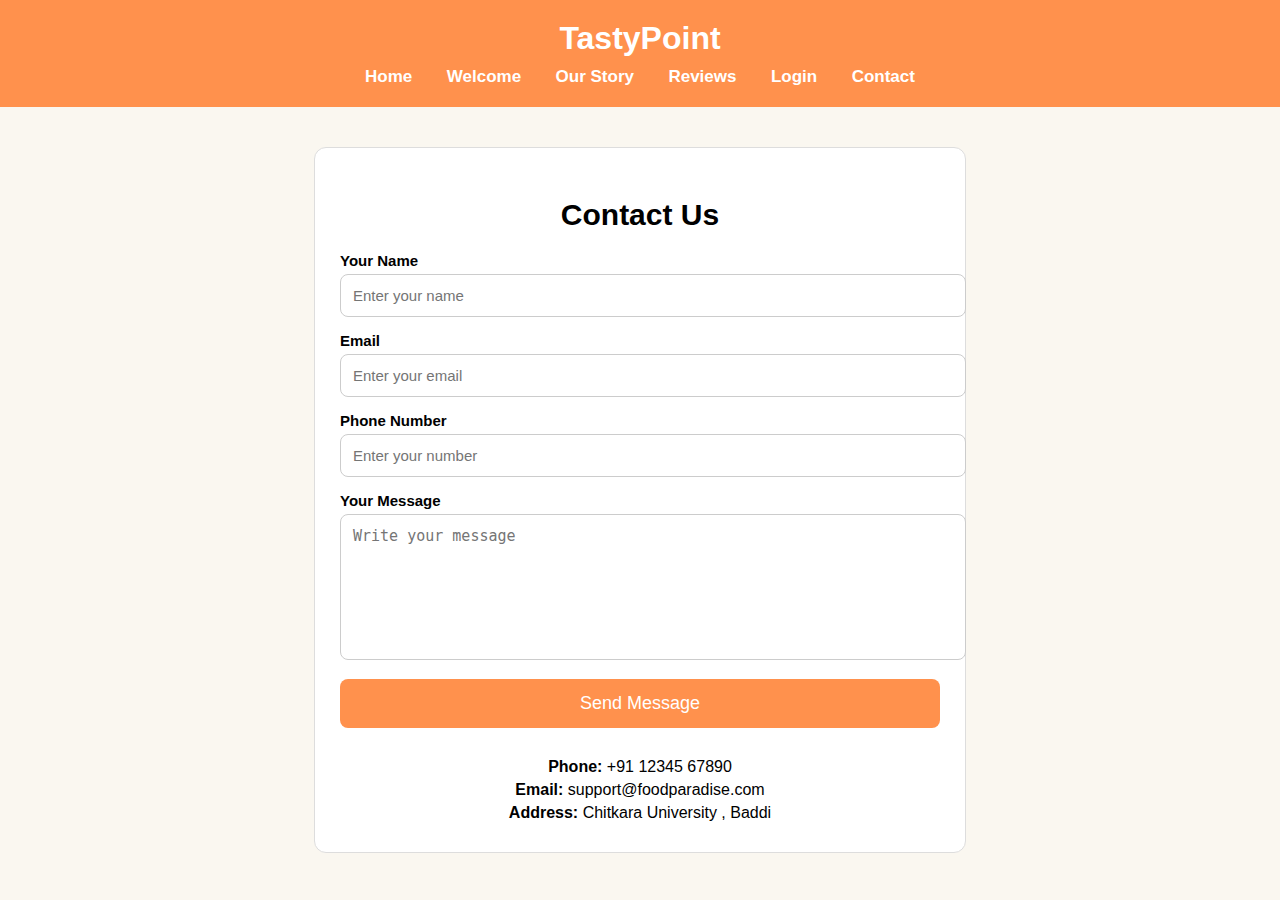
<file: Restro/Contact_Us/index.html>
<!DOCTYPE html>
<html lang="en">
<head>
    <meta charset="UTF-8">
    <meta name="viewport" content="width=device-width, initial-scale=1.0">
    <title>TastyPoint - Contact Us</title>

    <style>
        body {
            margin: 0;
            font-family: Arial, sans-serif;
            background: #faf7f0;
        }

        header {
            background: #ff914d;
            color: #fff;
            text-align: center;
            padding: 20px 0;
        }

        header h1 {
            margin: 0;
            font-size: 32px;
        }

        nav {
            margin-top: 10px;
        }

        nav a {
            color: #fff;
            text-decoration: none;
            margin: 0 15px;
            font-weight: bold;
            font-size: 17px;
        }

        nav a:hover {
            text-decoration: underline;
        }

        .contact-container {
            max-width: 600px;
            margin: 40px auto;
            background: #fff;
            padding: 25px;
            border-radius: 12px;
            border: 1px solid #ddd;
        }

        .contact-container h2 {
            text-align: center;
            margin-bottom: 20px;
            font-size: 30px;
        }

        label {
            font-weight: bold;
            display: block;
            margin-bottom: 5px;
            font-size: 15px;
        }

        input, textarea {
            width: 100%;
            padding: 12px;
            border-radius: 8px;
            border: 1px solid #ccc;
            margin-bottom: 15px;
            font-size: 15px;
        }

        textarea {
            height: 120px;
            resize: none;
        }

        .btn {
            width: 100%;
            padding: 14px;
            background: #ff914d;
            color: #fff;
            font-size: 18px;
            border: none;
            border-radius: 8px;
            cursor: pointer;
        }

        .btn:hover {
            background: #b71f1f;
        }

        .info-box {
            text-align: center;
            margin-top: 30px;
        }

        .info-box p {
            margin: 5px 0;
            font-size: 16px;
        }
    </style>
</head>

<body>

    <header>
        <h1>TastyPoint</h1>
        <nav>
            <a href="../index.html">Home</a>
            <a href="../Welcome/index.html">Welcome</a>
            <a href="../Story/index.html">Our Story</a>
            <a href="../Review/index.html">Reviews</a>
            <a href="../Login/index.html">Login</a>
            <a href="../Contact_Us/index.html">Contact</a>
        </nav>
    </header>

    <div class="contact-container">
        <h2>Contact Us</h2>

        <form>
            <label>Your Name</label>
            <input type="text" placeholder="Enter your name">

            <label>Email</label>
            <input type="email" placeholder="Enter your email">

            <label>Phone Number</label>
            <input type="tel" placeholder="Enter your number">

            <label>Your Message</label>
            <textarea placeholder="Write your message"></textarea>

            <button class="btn">Send Message</button>
        </form>

        <div class="info-box">
            <p><b>Phone:</b> +91 12345 67890</p>
            <p><b>Email:</b> support@foodparadise.com</p>
            <p><b>Address:</b> Chitkara University , Baddi</p>
        </div>
    </div>

</body>
</html>
</file>
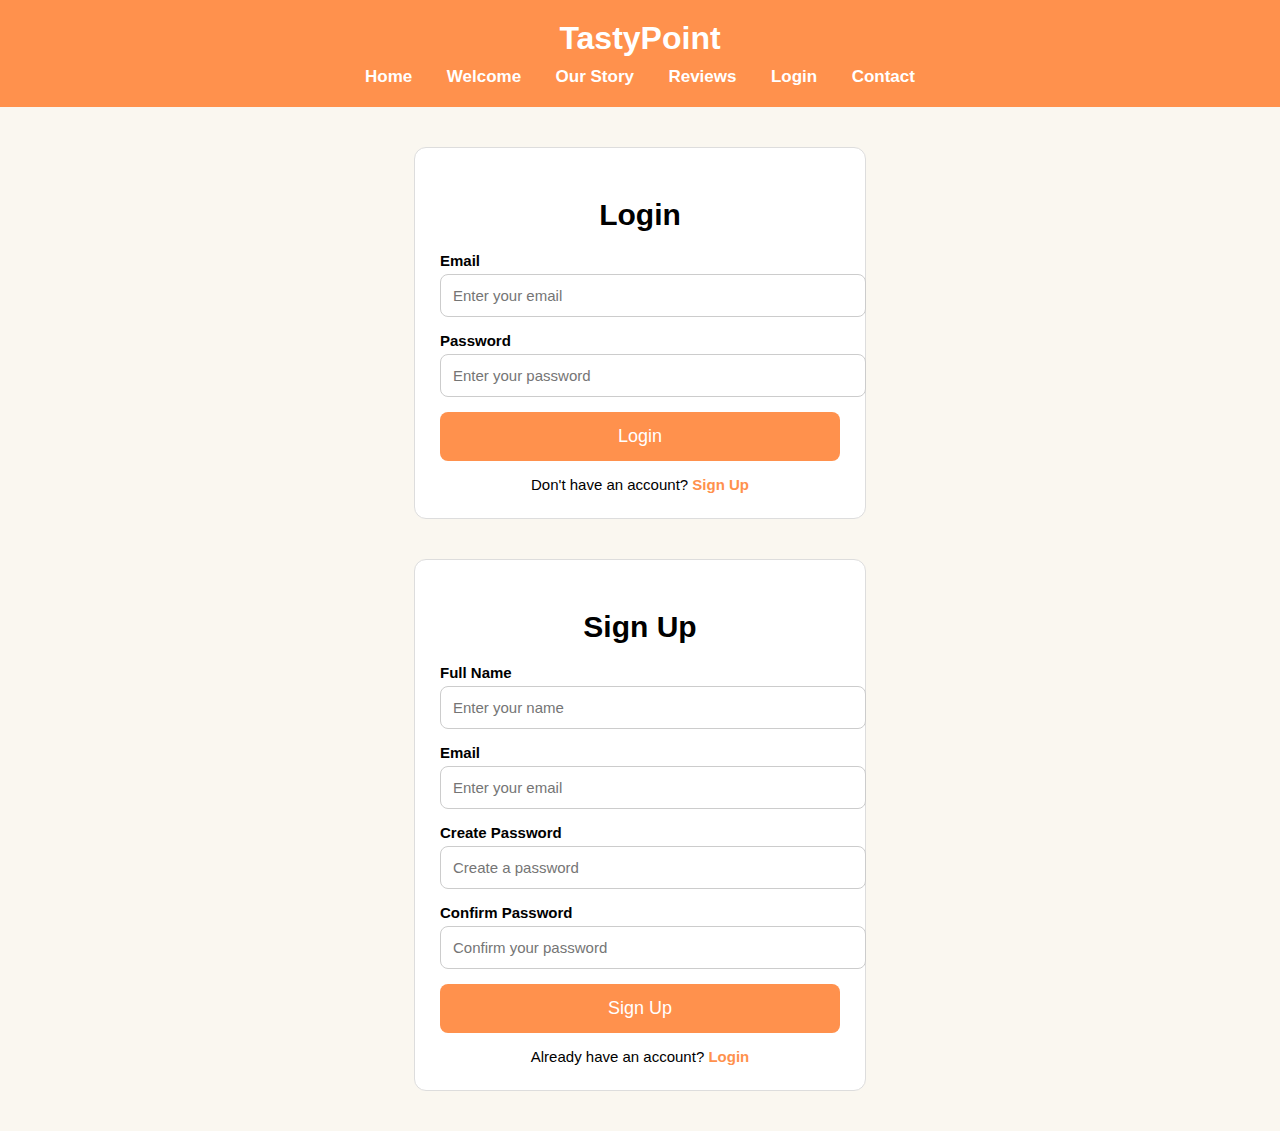
<file: Restro/Login/index.html>
<!DOCTYPE html>
<html lang="en">

<head>
    <meta charset="UTF-8">
    <meta name="viewport" content="width=device-width, initial-scale=1.0">
    <title>TastyPoint - Login</title>

    <style>
        body {
            margin: 0;
            font-family: Arial, sans-serif;
            background: #faf7f0;
        }

        header {
            background: #ff914d;
            color: #fff;
            text-align: center;
            padding: 20px 0;
        }

        header h1 {
            margin: 0;
            font-size: 32px;
        }

        nav {
            margin-top: 10px;
        }

        nav a {
            color: #fff;
            text-decoration: none;
            margin: 0 15px;
            font-weight: bold;
            font-size: 17px;
        }

        nav a:hover {
            text-decoration: underline;
        }

        .form-container {
            max-width: 400px;
            margin: 40px auto;
            background: #fff;
            padding: 25px;
            border-radius: 12px;
            border: 1px solid #ddd;
        }

        .form-container h2 {
            text-align: center;
            margin-bottom: 20px;
            font-size: 30px;
        }

        label {
            display: block;
            margin-bottom: 5px;
            font-size: 15px;
            font-weight: bold;
        }

        input {
            width: 100%;
            padding: 12px;
            border-radius: 8px;
            border: 1px solid #ccc;
            margin-bottom: 15px;
            font-size: 15px;
        }

        .btn {
            width: 100%;
            padding: 14px;
            background: #ff914d;
            color: #fff;
            font-size: 18px;
            border: none;
            border-radius: 8px;
            cursor: pointer;
        }

        .btn:hover {
            background: #b71f1f;
        }

        .switch {
            text-align: center;
            margin-top: 15px;
            font-size: 15px;
        }

        .switch a {
            color: #ff914d;
            text-decoration: none;
            font-weight: bold;
        }

        .switch a:hover {
            text-decoration: underline;
        }
    </style>
</head>

<body>

    <header>
        <h1>TastyPoint</h1>
        <nav>
            <a href="../index.html">Home</a>
            <a href="../Welcome/index.html">Welcome</a>
            <a href="../Story/index.html">Our Story</a>
            <a href="../Review/index.html">Reviews</a>
            <a href="../Login/index.html">Login</a>
            <a href="../Contact_Us/index.html">Contact</a>
        </nav>
    </header>

    <div class="form-container">
        <h2>Login</h2>

        <form>
            <label>Email</label>
            <input type="email" placeholder="Enter your email">

            <label>Password</label>
            <input type="password" placeholder="Enter your password">

            <button class="btn">Login</button>
        </form>

        <div class="switch">
            Don't have an account? <a href="#signup">Sign Up</a>
        </div>
    </div>

    <div class="form-container" id="signup">
        <h2>Sign Up</h2>

        <form>
            <label>Full Name</label>
            <input type="text" placeholder="Enter your name">

            <label>Email</label>
            <input type="email" placeholder="Enter your email">

            <label>Create Password</label>
            <input type="password" placeholder="Create a password">

            <label>Confirm Password</label>
            <input type="password" placeholder="Confirm your password">

            <button class="btn">Sign Up</button>
        </form>

        <div class="switch">
            Already have an account? <a href="#top">Login</a>
        </div>
    </div>

</body>

</html>
</file>
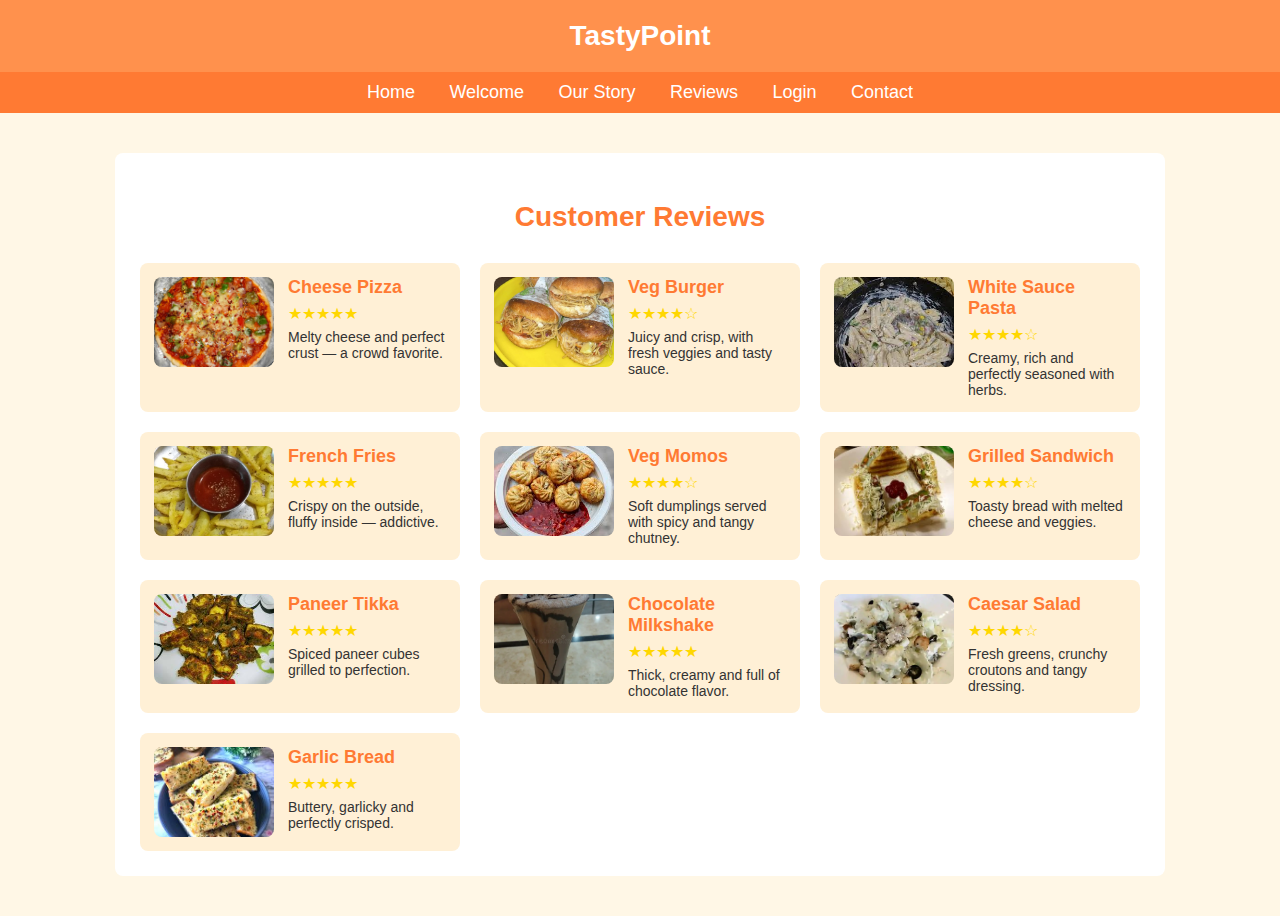
<file: Restro/Review/index.html>
<!DOCTYPE html>
<html lang="en">

<head>
  <meta charset="UTF-8" />
  <meta name="viewport" content="width=device-width, initial-scale=1.0" />
  <title>TastyPoint - Item Reviews</title>
  <style>
    body {
      margin: 0;
      font-family: Arial, sans-serif;
      background: #fff7e6;
      color: #333;
    }

    header {
      background: #ff914d;
      padding: 20px;
      text-align: center;
      color: white;
      font-size: 28px;
      font-weight: bold;
    }

    nav {
      background: #ff7a33;
      padding: 10px;
      text-align: center;
    }

    nav a {
      color: white;
      text-decoration: none;
      margin: 0 15px;
      font-size: 18px;
    }

    .container {
      max-width: 1000px;
      margin: 40px auto;
      background: white;
      padding: 25px;
      border-radius: 8px;
    }

    h2 {
      text-align: center;
      color: #ff7a33;
      margin-bottom: 30px;
      font-size: 28px;
    }

    .reviews-grid {
      display: grid;
      grid-template-columns: repeat(auto-fill, minmax(280px, 1fr));
      gap: 20px;
    }

    .review-box {
      background: #fff0d6;
      padding: 14px;
      border-radius: 8px;
      display: flex;
      gap: 14px;
      align-items: flex-start;
    }

    .review-box img {
      width: 120px;
      height: 90px;
      border-radius: 8px;
      object-fit: cover;
      flex-shrink: 0;
    }

    .review-content h3 {
      margin: 0;
      font-size: 18px;
      color: #ff7a33;
    }

    .stars {
      font-size: 16px;
      color: gold;
      margin: 6px 0;
    }

    .review-content p {
      margin: 4px 0 0 0;
      font-size: 14px;
      color: #333;
    }

    footer {
      background: #ff7a33;
      text-align: center;
      padding: 15px;
      color: white;
      margin-top: 40px;
    }

    @media (max-width: 420px) {
      .review-box {
        flex-direction: column;
        align-items: center;
        text-align: center;
      }

      .review-box img {
        width: 80%;
        height: auto;
      }
    }
  </style>
</head>

<body>
  <header>TastyPoint</header>
  <nav>
    <a href="../index.html">Home</a>
    <a href="../Welcome/index.html">Welcome</a>
    <a href="../Story/index.html">Our Story</a>
    <a href="../Review/index.html">Reviews</a>
    <a href="../Login/index.html">Login</a>
    <a href="../Contact_Us/index.html">Contact</a>
  </nav>

  <div class="container">
    <h2>Customer Reviews</h2>

    <div class="reviews-grid">

      <div class="review-box">
        <img src="../Images/Pizza.png" alt="Cheese Pizza">
        <div class="review-content">
          <h3>Cheese Pizza</h3>
          <div class="stars">★★★★★</div>
          <p>Melty cheese and perfect crust — a crowd favorite.</p>
        </div>
      </div>

      <div class="review-box">
        <img src="../Images/Burger.jpg" alt="Veg Burger">
        <div class="review-content">
          <h3>Veg Burger</h3>
          <div class="stars">★★★★☆</div>
          <p>Juicy and crisp, with fresh veggies and tasty sauce.</p>
        </div>
      </div>

      <div class="review-box">
        <img src="../Images/WSpasta.jpeg" alt="White Sauce Pasta">
        <div class="review-content">
          <h3>White Sauce Pasta</h3>
          <div class="stars">★★★★☆</div>
          <p>Creamy, rich and perfectly seasoned with herbs.</p>
        </div>
      </div>

      <div class="review-box">
        <img src="../Images/FrenchF.jpg" alt="French Fries">
        <div class="review-content">
          <h3>French Fries</h3>
          <div class="stars">★★★★★</div>
          <p>Crispy on the outside, fluffy inside — addictive.</p>
        </div>
      </div>

      <div class="review-box">
        <img src="../Images/Momos.jpeg" alt="Veg Momos">
        <div class="review-content">
          <h3>Veg Momos</h3>
          <div class="stars">★★★★☆</div>
          <p>Soft dumplings served with spicy and tangy chutney.</p>
        </div>
      </div>

      <div class="review-box">
        <img src="../Images/Sand.jpeg" alt="Grilled Sandwich">
        <div class="review-content">
          <h3>Grilled Sandwich</h3>
          <div class="stars">★★★★☆</div>
          <p>Toasty bread with melted cheese and veggies.</p>
        </div>
      </div>

      <div class="review-box">
        <img src="../Images/PaneerTika.jpeg" alt="Paneer Tikka">
        <div class="review-content">
          <h3>Paneer Tikka</h3>
          <div class="stars">★★★★★</div>
          <p>Spiced paneer cubes grilled to perfection.</p>
        </div>
      </div>

      <div class="review-box">
        <img src="../Images/Shake.png" alt="Chocolate Shake">
        <div class="review-content">
          <h3>Chocolate Milkshake</h3>
          <div class="stars">★★★★★</div>
          <p>Thick, creamy and full of chocolate flavor.</p>
        </div>
      </div>

      <div class="review-box">
        <img src="../Images/Salad.png" alt="Caesar Salad">
        <div class="review-content">
          <h3>Caesar Salad</h3>
          <div class="stars">★★★★☆</div>
          <p>Fresh greens, crunchy croutons and tangy dressing.</p>
        </div>
      </div>

      <div class="review-box">
        <img src="../Images/Garlic.jpeg" alt="Garlic Bread">
        <div class="review-content">
          <h3>Garlic Bread</h3>
          <div class="stars">★★★★★</div>
          <p>Buttery, garlicky and perfectly crisped.</p>
        </div>
      </div>

    </div>
  </div>
</body>

</html>
</file>
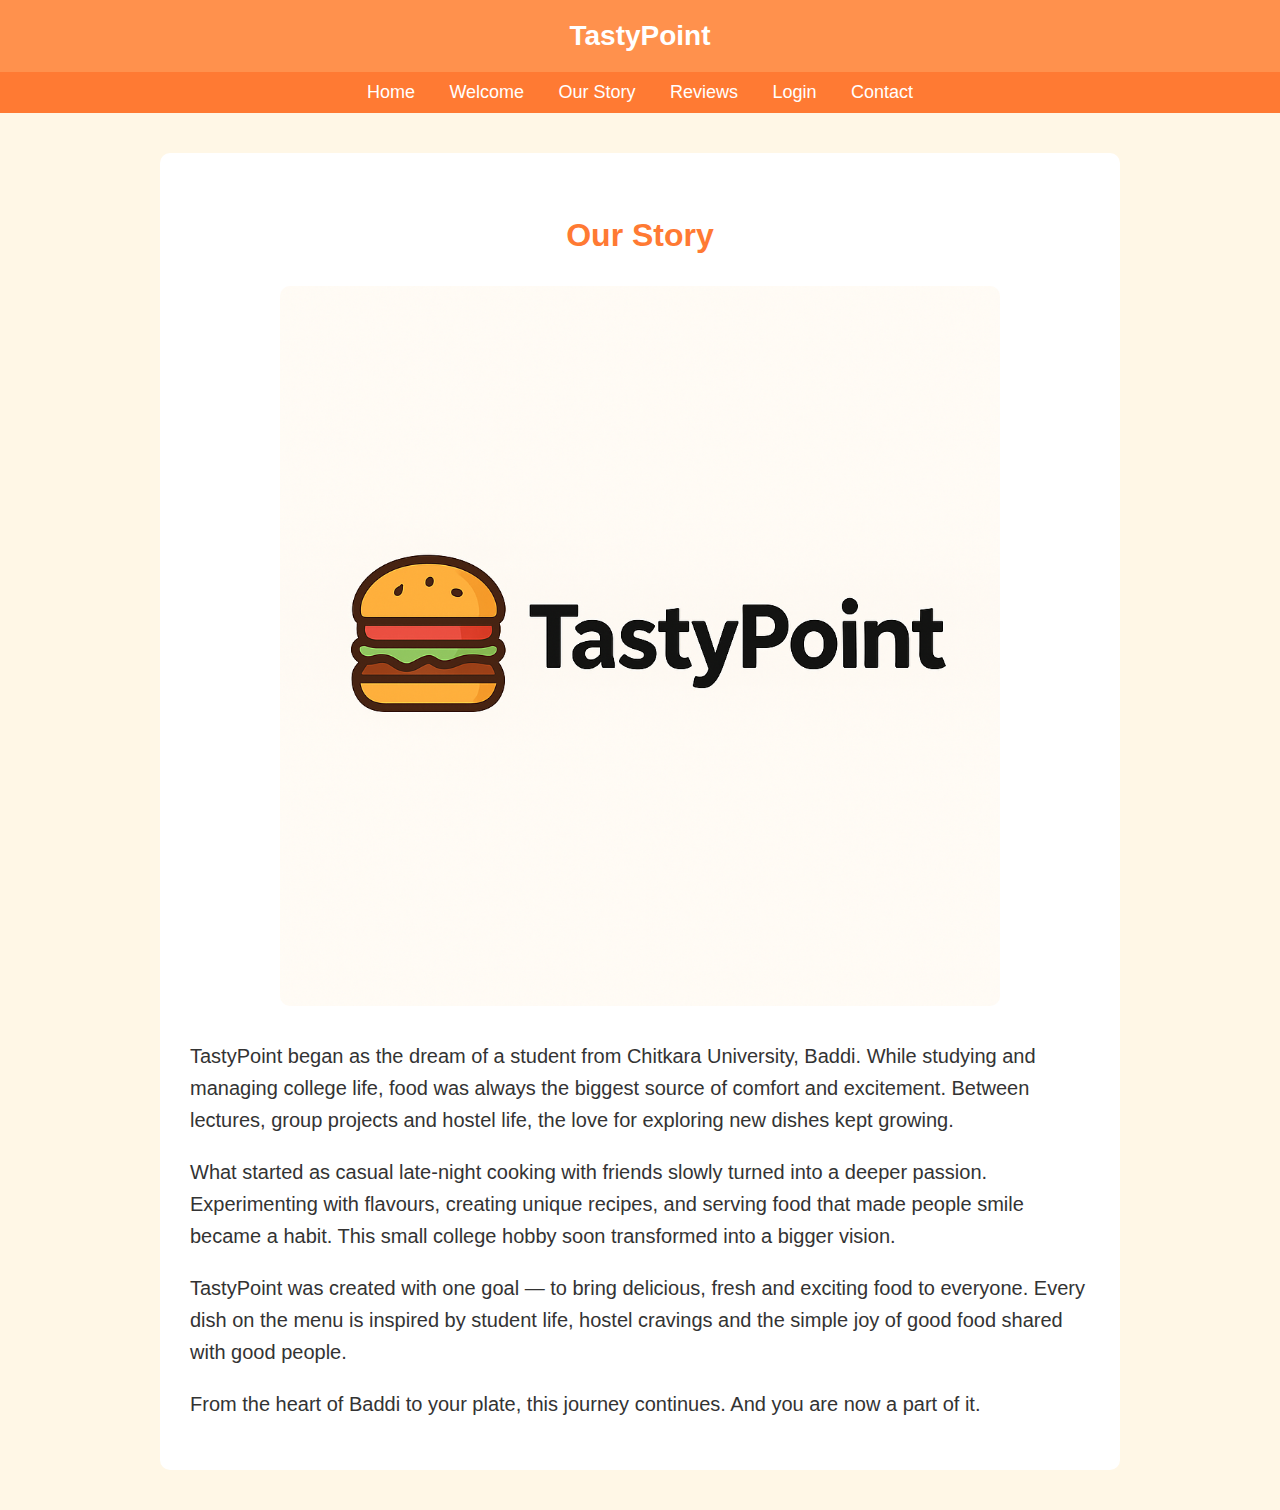
<file: Restro/Story/index.html>
<!DOCTYPE html>
<html lang="en">

<head>
  <meta charset="UTF-8">
  <meta name="viewport" content="width=device-width, initial-scale=1.0">
  <title>TastyPoint - Our Story</title>

  <style>
    body {
      margin: 0;
      font-family: Arial, sans-serif;
      background: #fff7e6;
      color: #333;
    }

    header {
      background: #ff914d;
      padding: 20px;
      text-align: center;
      color: white;
      font-size: 28px;
      font-weight: bold;
    }

    nav {
      background: #ff7a33;
      padding: 10px;
      text-align: center;
    }

    nav a {
      color: white;
      text-decoration: none;
      margin: 0 15px;
      font-size: 18px;
    }

    .container {
      max-width: 900px;
      margin: 40px auto;
      background: white;
      padding: 30px;
      border-radius: 10px;
      font-size: 20px;
      line-height: 1.6;
    }

    h2 {
      text-align: center;
      color: #ff7a33;
      margin-bottom: 25px;
      font-size: 32px;
    }

    .image-box {
      width: 100%;
      text-align: center;
      margin-bottom: 25px;
    }

    .image-box img {
      width: 80%;
      border-radius: 10px;
    }

    footer {
      background: #ff7a33;
      text-align: center;
      padding: 15px;
      color: white;
      margin-top: 40px;
    }
  </style>
</head>

<body>

  <header>TastyPoint</header>

  <nav>
    <a href="../index.html">Home</a>
    <a href="../Welcome/index.html">Welcome</a>
    <a href="../Story/index.html">Our Story</a>
    <a href="../Review/index.html">Reviews</a>
    <a href="../Login/index.html">Login</a>
    <a href="../Contact_Us/index.html">Contact</a>
  </nav>

  <div class="container">

    <h2>Our Story</h2>

    <div class="image-box">
      <img src="../Images/Logo.png">
    </div>

    <p>
      TastyPoint began as the dream of a student from Chitkara University, Baddi. While studying and managing college
      life, food was always the biggest source of comfort and excitement. Between lectures, group projects and hostel
      life, the love for exploring new dishes kept growing.
    </p>

    <p>
      What started as casual late-night cooking with friends slowly turned into a deeper passion. Experimenting with
      flavours, creating unique recipes, and serving food that made people smile became a habit. This small college
      hobby soon transformed into a bigger vision.
    </p>

    <p>
      TastyPoint was created with one goal — to bring delicious, fresh and exciting food to everyone. Every dish on the
      menu is inspired by student life, hostel cravings and the simple joy of good food shared with good people.
    </p>

    <p>
      From the heart of Baddi to your plate, this journey continues. And you are now a part of it.
    </p>

  </div>

</body>

</html>
</file>
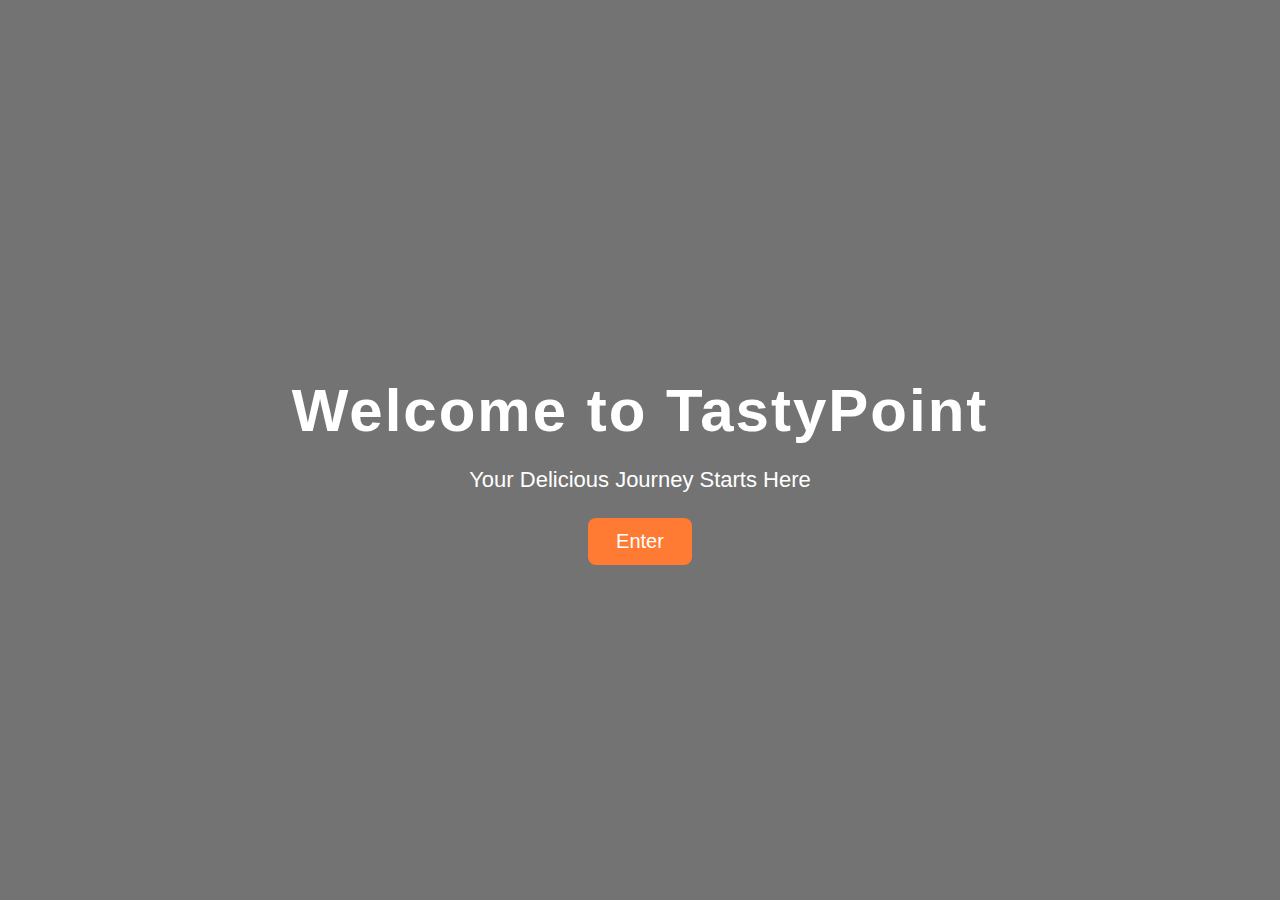
<file: Restro/Welcome/index.html>
<!DOCTYPE html>
<html lang="en">
<head>
  <meta charset="UTF-8">
  <meta name="viewport" content="width=device-width, initial-scale=1.0">
  <title>TastyPoint - Welcome</title>

  <style>
    body {
      margin: 0;
      font-family: Arial, sans-serif;
      background: url('https://i.imgur.com/puz9w6w.jpeg') center/cover no-repeat;
      height: 100vh;
      display: flex;
      justify-content: center;
      align-items: center;
    }

    .overlay {
      background: rgba(0, 0, 0, 0.55);
      width: 100%;
      height: 100%;
      position: absolute;
      top: 0;
      left: 0;
    }

    .content {
      position: relative;
      text-align: center;
      color: white;
      z-index: 1;
    }

    .content h1 {
      font-size: 60px;
      margin-bottom: 10px;
      letter-spacing: 2px;
    }

    .content p {
      font-size: 22px;
      margin-bottom: 25px;
    }

    .btn {
      display: inline-block;
      padding: 12px 28px;
      background: #ff7a33;
      color: white;
      text-decoration: none;
      font-size: 20px;
      border-radius: 8px;
    }
  </style>
</head>

<body>

<div class="overlay"></div>

<div class="content">
  <h1>Welcome to TastyPoint</h1>
  <p>Your Delicious Journey Starts Here</p>
  <a href="../index.html" class="btn">Enter</a>
</div>

</body>
</html>
</file>
<file: CVV/CVV.css>
* {
    margin: 0;
    padding: 0;
    box-sizing: border-box;
}

:root {
    --BG_Gradient: #ff142f, #ff00cc, #8400ff, #296dff, #00eeff, #00ff62, #9dff3c, #e8ff36, #ff9a34, #ff4747;
}

body {
    font-family: 'Segoe UI', Tahoma, Geneva, Verdana, sans-serif;
    color: #f9f9f9;
    min-height: 100vh;
    position: relative;
    background: transparent;
    overflow-x: hidden;
}

.cvv-area-outer {
    position: fixed;
    top: 0;
    left: 0;
    width: 100%;
    height: 100%;
    z-index: -1;
    background: linear-gradient(135deg, var(--BG_Gradient));
    background-size: 300% 300%;
    animation: moveGradient 10s ease infinite;
    filter: blur(60px);
}

@keyframes moveGradient {
    0% {
        background-position: 0% 50%;
    }

    50% {
        background-position: 100% 50%;
    }

    100% {
        background-position: 0% 50%;
    }
}

.container {
    background: rgba(0, 0, 0, 0.7);
    backdrop-filter: blur(12px);
    border-radius: 18px;
    box-shadow: 0 0 25px rgba(0, 255, 255, 0.25);
    width: 75%;
    max-width: 7000px;
    padding: 30px;
    text-align: center;
    margin: 40px auto;
    animation: fadeIn 1.2s ease;
}

@keyframes fadeIn {
    from {
        opacity: 0;
        transform: scale(0.95);
    }

    to {
        opacity: 1;
        transform: scale(1);
    }
}

header {
    margin-bottom: 25px;
}

.profile-img {
    width: 120px;
    height: 120px;
    border-radius: 50%;
    border: 3px solid rgba(255, 255, 255, 0.4);
    object-fit: cover;
    margin-bottom: 10px;
    box-shadow: 0 0 25px rgba(255, 255, 255, 0.2);
}

h1 {
    font-size: 1.8rem;
    margin-bottom: 6px;
}

header p {
    color: #aeefff;
    font-weight: 500;
    letter-spacing: 1px;
}

section {
    margin: 20px 0;
    text-align: left;
}

h2 {
    color: #00ffff;
    margin-bottom: 10px;
    border-left: 4px solid #ff00ff;
    padding-left: 8px;
    font-size: 1.2rem;
}

ul {
    list-style-type: square;
    padding-left: 20px;
}

ol {
    padding-left: 20px;
}

li {
    margin-bottom: 6px;
}

table {
    width: 100%;
    border-collapse: collapse;
    margin-top: 10px;
}

th,
td {
    padding: 12px;
    border: 1px solid rgba(255, 255, 255, 0.2);
}

th {
    background: rgba(255, 255, 255, 0.1);
    color: #00ffff;
}

td {
    background: rgba(255, 255, 255, 0.05);
}

a {
    color: #00ffff;
    text-decoration: none;
    font-weight: 500;
}

a:hover {
    text-decoration: none;
    color: #ff6a00;
}

li Custom_Tag{
    color: #00ffff;
}
</file>
